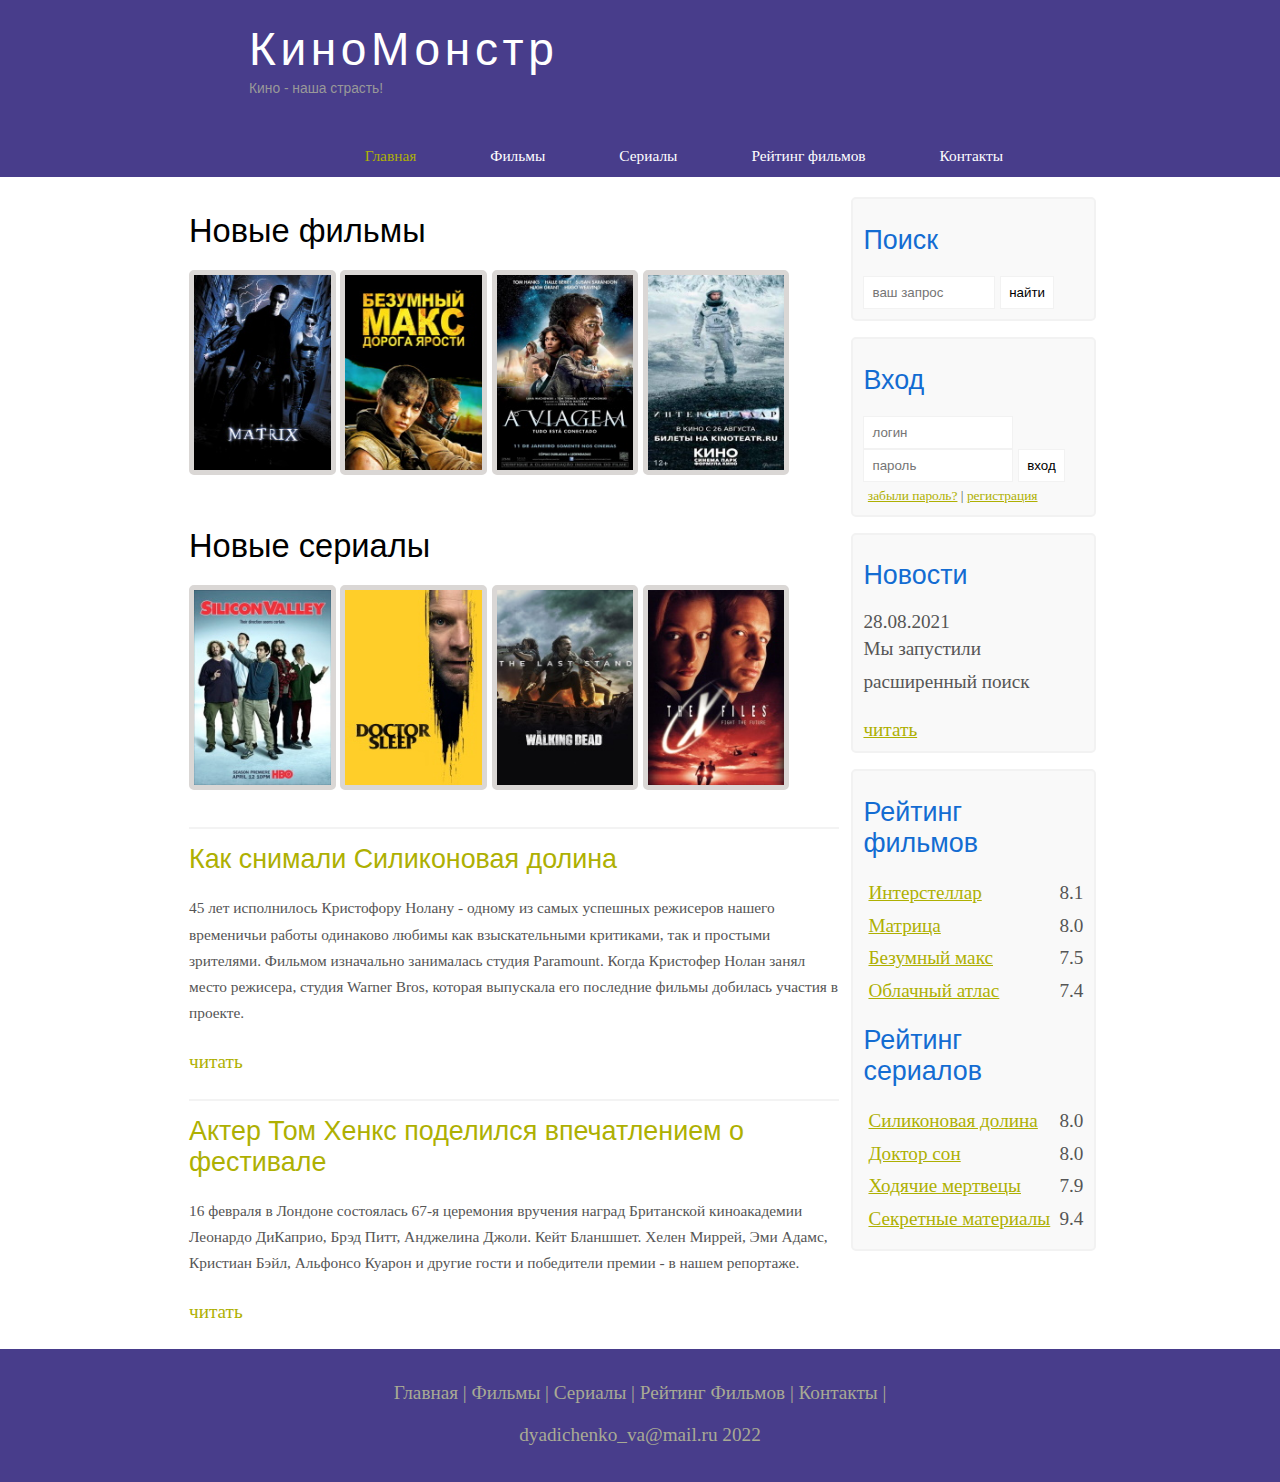
<file: index.html>
<!DOCTYPE html>
<html lang="en">
<head>
	<meta charset="UTF-8">
	<meta name="viewport" content="width=device-width, initial-scale=1.0">
	<title>КиноМонстр</title>
	<meta name="description" content="Киномонстер - это портал о кино">
	<meta name="keywords" content="фильм, фильм онлайн, hd"/>
	<link rel="stylesheet" href="assets/css/style.css">
</head>
<body>

	<div class="main">
		<div class="header">
			<div class="logo">
				<div class="logo_text">
					<h1><a href="index.html">КиноМонстр</a></h1>
					<h2>Кино - наша страсть!</h2>	
				</div>
			</div>
			<div class="menubar">
				<ul class="menu">
					<li class="selected"><a href="index.html">Главная</a></li>
					<li><a href="films.html">Фильмы</a></li>
					<li><a href="serials.html">Сериалы</a></li>
					<li><a href="reting.html">Рейтинг фильмов</a></li>
					<li><a href="kontact.html">Контакты</a></li>
				</ul>
			</div>
		</div>
		<div class="site_content">
				<div class="sidebar_container">
					<div class="sidebar">
						<h2>Поиск</h2>
							<form method="post" action="search.php" id="search_form" >
								<input type="search" name="search_field" placeholder="ваш запрос"/>
								<input type="submit" class="btn" value="найти" />
							</form>
					</div>

					<div class="sidebar">
						<h2>Вход</h2>
							<form method="post" action="#" id="login">
								<input type="text" name="login_field" placeholder="логин" />
								<input type="password" name="password_field" placeholder="пароль" />
								<input type="submit" class="btn" value="вход" />
								<div class="lables_passreg_text">
									<span><a href="#">забыли пароль?</a></span> | <span><a href="#">регистрация</a></span>
								</div>
							</form>
					</div>

					<div class="sidebar">
						<h2>Новости</h2>
							<span>28.08.2021</span>
							<p>Мы запустили расширенный поиск</p>
							<a href="#">читать</a>
					</div>

					<div class="sidebar">
						<h2>Рейтинг фильмов</h2>
						<ul>
							<li><a href="show.html">Интерстеллар</a><span class="rating_sidebar">8.1</span></li>
							<li><a href="matrix.html">Матрица</a><span class="rating_sidebar">8.0</span></li>
							<li><a href="max.html">Безумный макс</a><span class="rating_sidebar">7.5</span></li>
							<li><a href="cloud.html">Облачный атлас</a><span class="rating_sidebar">7.4</span></li>
						</ul>
			            <h2>Рейтинг сериалов</h2>
						<ul>
							<li><a href="cilicon.html">Силиконовая долина</a><span class="rating_sidebar">8.0</span></li>
							<li><a href="slep.html">Доктор сон</a><span class="rating_sidebar">8.0</span></li>
							<li><a href="walking.html">Ходячие мертвецы</a><span class="rating_sidebar">7.9</span></li>
							<li><a href="x-files.html">Секретные материалы</a><span class="rating_sidebar">9.4</span></li>
						</ul>
					</div>

				</div>
				<div class="content">
					<h1>Новые фильмы</h1>
					<div class="films_block">
						<a href="matrix.html"><img src="assets/img/matrix.jpg"></a>
						<a href="max.html"><img src="assets/img/max.jpg"></a>
						<a href="cloud.html"><img src="assets/img/cloud.jpg"></a>
						<a href="show.html"><img src="assets/img/inters.jpg"></a>
					</div>
					<h1>Новые сериалы</h1>
					<div class="films_block">
						<a href="cilicon.html"><img src="assets/img/cilicon.jpg"></a>
						<a href="slep.html"><img src="assets/img/slep.jpg"></a>
						<a href="walking.html"><img src="assets/img/walking.jpg"></a>
						<a href="x-files.html"><img src="assets/img/x-files.jpg"></a>
					</div>

					<div class="posts">
						
						  <hr>
						  <h2><a href="#">Как снимали Силиконовая долина</a></h2>
						  <div class="posts_content">
							
							<p>
							   45 лет исполнилось Кристофору Нолану - одному из самых успешных режисеров нашего временичьи работы одинаково любимы как взыскательными критиками, так и простыми зрителями. Фильмом изначально занималась студия Paramount. Когда Кристофер Нолан занял место режисера, студия Warner Bros, которая выпускала его последние фильмы добилась участия в проекте.
							</p>

						  </div>
						  
						  <p><a href="#">читать</a></p>

						  <hr>
						  <h2><a href="#">Актер Том Хенкс поделился впечатлением о фестивале</a></h2>
						  <div class="posts_content">
							
							<p>
								16 февраля в Лондоне состоялась 67-я церемония вручения наград Британской киноакадемии Леонардо ДиКаприо, Брэд Питт, Анджелина Джоли. Кейт Бланшшет. Хелен Миррей, Эми Адамс, Кристиан Бэйл, Альфонсо Куарон и другие гости и победители премии - в нашем репортаже.
							</p>

						  </div>
						  <p><a href="#">читать</a></p>

					</div>
				</div>
			</div>
		<div class="footer">
			<p>
				<a href="index.html">Главная</a> |
				<a href="films.html">Фильмы</a> |
				<a href="serials.html">Сериалы</a> |
				<a href="reting.html">Рейтинг Фильмов</a> |
				<a href="kontact.html">Контакты</a> |
			</p>
			<p>dyadichenko_va@mail.ru 2022</p>
		</div>
	</div>

	
</body>
</html>
</file>
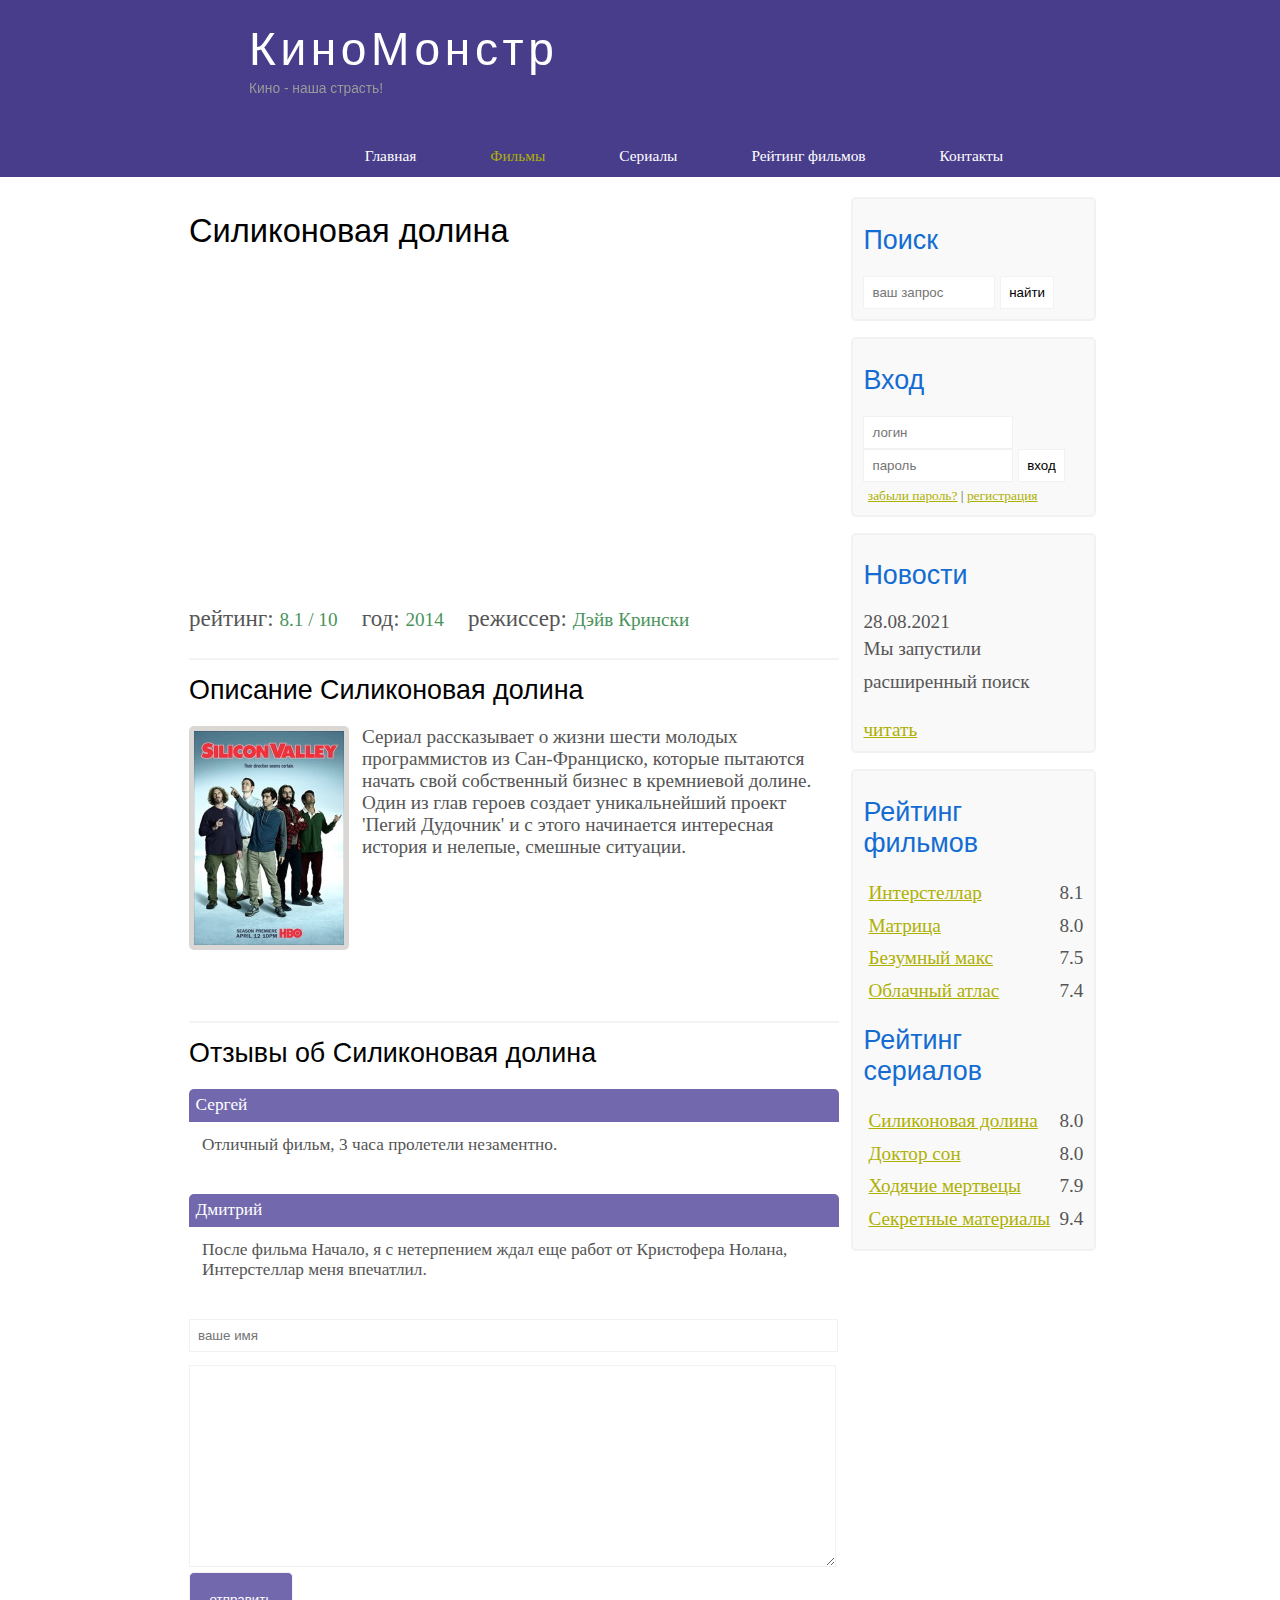
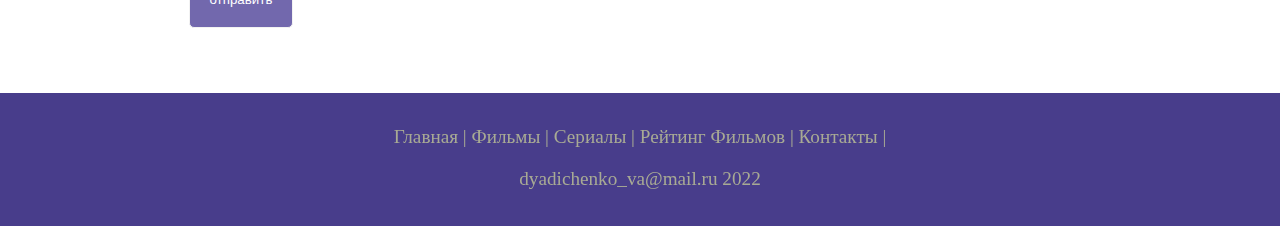
<file: cilicon.html>
<!DOCTYPE html>
<html lang="en">
<head>
	<meta charset="UTF-8">
	<meta name="viewport" content="width=device-width, initial-scale=1.0">
	<title>КиноМонстр</title>
	<meta name="description" content="Киномонстер - это портал о кино">
	<meta name="keywords" content="фильм, фильм онлайн, hd"/>
	<link rel="stylesheet" href="assets/css/style.css">
</head>
<body>

	<div class="main">
		<div class="header">
			<div class="logo">
				<div class="logo_text">
					<h1><a href="index.html">КиноМонстр</a></h1>
					<h2>Кино - наша страсть!</h2>	
				</div>
			</div>
			<div class="menubar">
				<ul class="menu">
					<li><a href="index.html">Главная</a></li>
					<li class="selected"><a href="films.html">Фильмы</a></li>
					<li><a href="serials.html">Сериалы</a></li>
					<li><a href="reting.html">Рейтинг фильмов</a></li>
					<li><a href="kontact.html">Контакты</a></li>
				</ul>
			</div>
		</div>
		<div class="site_content">
				<div class="sidebar_container ">
					<div class="sidebar">
						<h2>Поиск</h2>
							<form method="post" action="#" id="search_form" >
								<input type="search" name="search_field" placeholder="ваш запрос"/>
								<input type="submit" class="btn" value="найти" />
							</form>
					</div>

					<div class="sidebar">
						<h2>Вход</h2>
							<form method="post" action="#" id="login">
								<input type="text" name="login_field" placeholder="логин" />
								<input type="password" name="password_field" placeholder="пароль" />
								<input type="submit" class="btn" value="вход" />
								<div class="lables_passreg_text">
									<span><a href="#">забыли пароль?</a></span> | <span><a href="#">регистрация</a></span>
								</div>
							</form>
					</div>

					<div class="sidebar">
						<h2>Новости</h2>
							<span>28.08.2021</span>
							<p>Мы запустили расширенный поиск</p>
							<a href="#">читать</a>
					</div>

					<div class="sidebar">
						<h2>Рейтинг фильмов</h2>
						<ul>
							<li><a href="show.html">Интерстеллар</a><span class="rating_sidebar">8.1</span></li>
							<li><a href="matrix.html">Матрица</a><span class="rating_sidebar">8.0</span></li>
							<li><a href="max.html">Безумный макс</a><span class="rating_sidebar">7.5</span></li>
							<li><a href="cloud.html">Облачный атлас</a><span class="rating_sidebar">7.4</span></li>
						</ul>
			            <h2>Рейтинг сериалов</h2>
						<ul>
							<li><a href="cilicon.html">Силиконовая долина</a><span class="rating_sidebar">8.0</span></li>
							<li><a href="slep.html">Доктор сон</a><span class="rating_sidebar">8.0</span></li>
							<li><a href="walking.html">Ходячие мертвецы</a><span class="rating_sidebar">7.9</span></li>
							<li><a href="x-files.html">Секретные материалы</a><span class="rating_sidebar">9.4</span></li>
						</ul>
					</div>

				</div>
				<div class="content">
					<h1>Силиконовая долина</h1>
					<iframe width="560" height="317" src="https://www.youtube.com/embed/L9hcL46yUOo" title="YouTube video player" frameborder="0" allow="accelerometer; autoplay; clipboard-write; encrypted-media; gyroscope; picture-in-picture" allowfullscreen></iframe>
					<div class="info_film_page">
						<span class="label">рейтинг: </span><span class="value">8.1 / 10</span>
						<span class="label">год: </span><span class="value">2014</span>
						<span class="label">режиссер: </span><span class="value">Дэйв Крински</span>
					</div>
					    <hr>
					    <h2>Описание Силиконовая долина</h2>
					    <div class="descripion_film">
					    	
					    	<img src="assets/img/cilicon.jpg">					    	
					    	Сериал рассказывает о жизни шести молодых программистов из Сан-Франциско, которые пытаются начать свой собственный бизнес в кремниевой долине. Один из глав героев создает уникальнейший проект 'Пегий Дудочник' и с этого начинается интересная история и нелепые, смешные ситуации.
					    </div>


					    <hr>

					    <h2>Отзывы об Силиконовая долина</h2>

					    <div class="reviews">
					    	   
					    	   <div class="review_name">
					    	   	Сергей
					    	   </div>
					    	   <div class="review_text">
					    	   	Отличный фильм, 3 часа пролетели незаментно.
					    	   </div>
					    </div>

					    <div class="reviews1">
					    	    <div class="review_name">
					    	    	Дмитрий
					    	    </div>
					    	    <div class="review_text">
					    	    	После фильма Начало, я с нетерпением ждал еще работ от Кристофера Нолана, Интерстеллар меня впечатлил.
					    	    </div>
					    </div>
					    <div class="send">
					    	<form method="post" action="#" id="review">
					    		<input type="text" name="review_name" placeholder="ваше имя">
					    		<textarea name="review_text"></textarea>
					    		<input type="submit" value="отправить">
					    	</form> 
					    </div>

					 
				</div>
			</div>
		<div class="footer">
			<p>
				<a href="index.html">Главная</a> |
				<a href="films.html">Фильмы</a> |
				<a href="serials.html">Сериалы</a> |
				<a href="reting.html">Рейтинг Фильмов</a> |
				<a href="kontact.html">Контакты</a> |
			</p>
			<p>dyadichenko_va@mail.ru 2022</p>
		</div>
	</div>

	
</body>
</html>
</file>
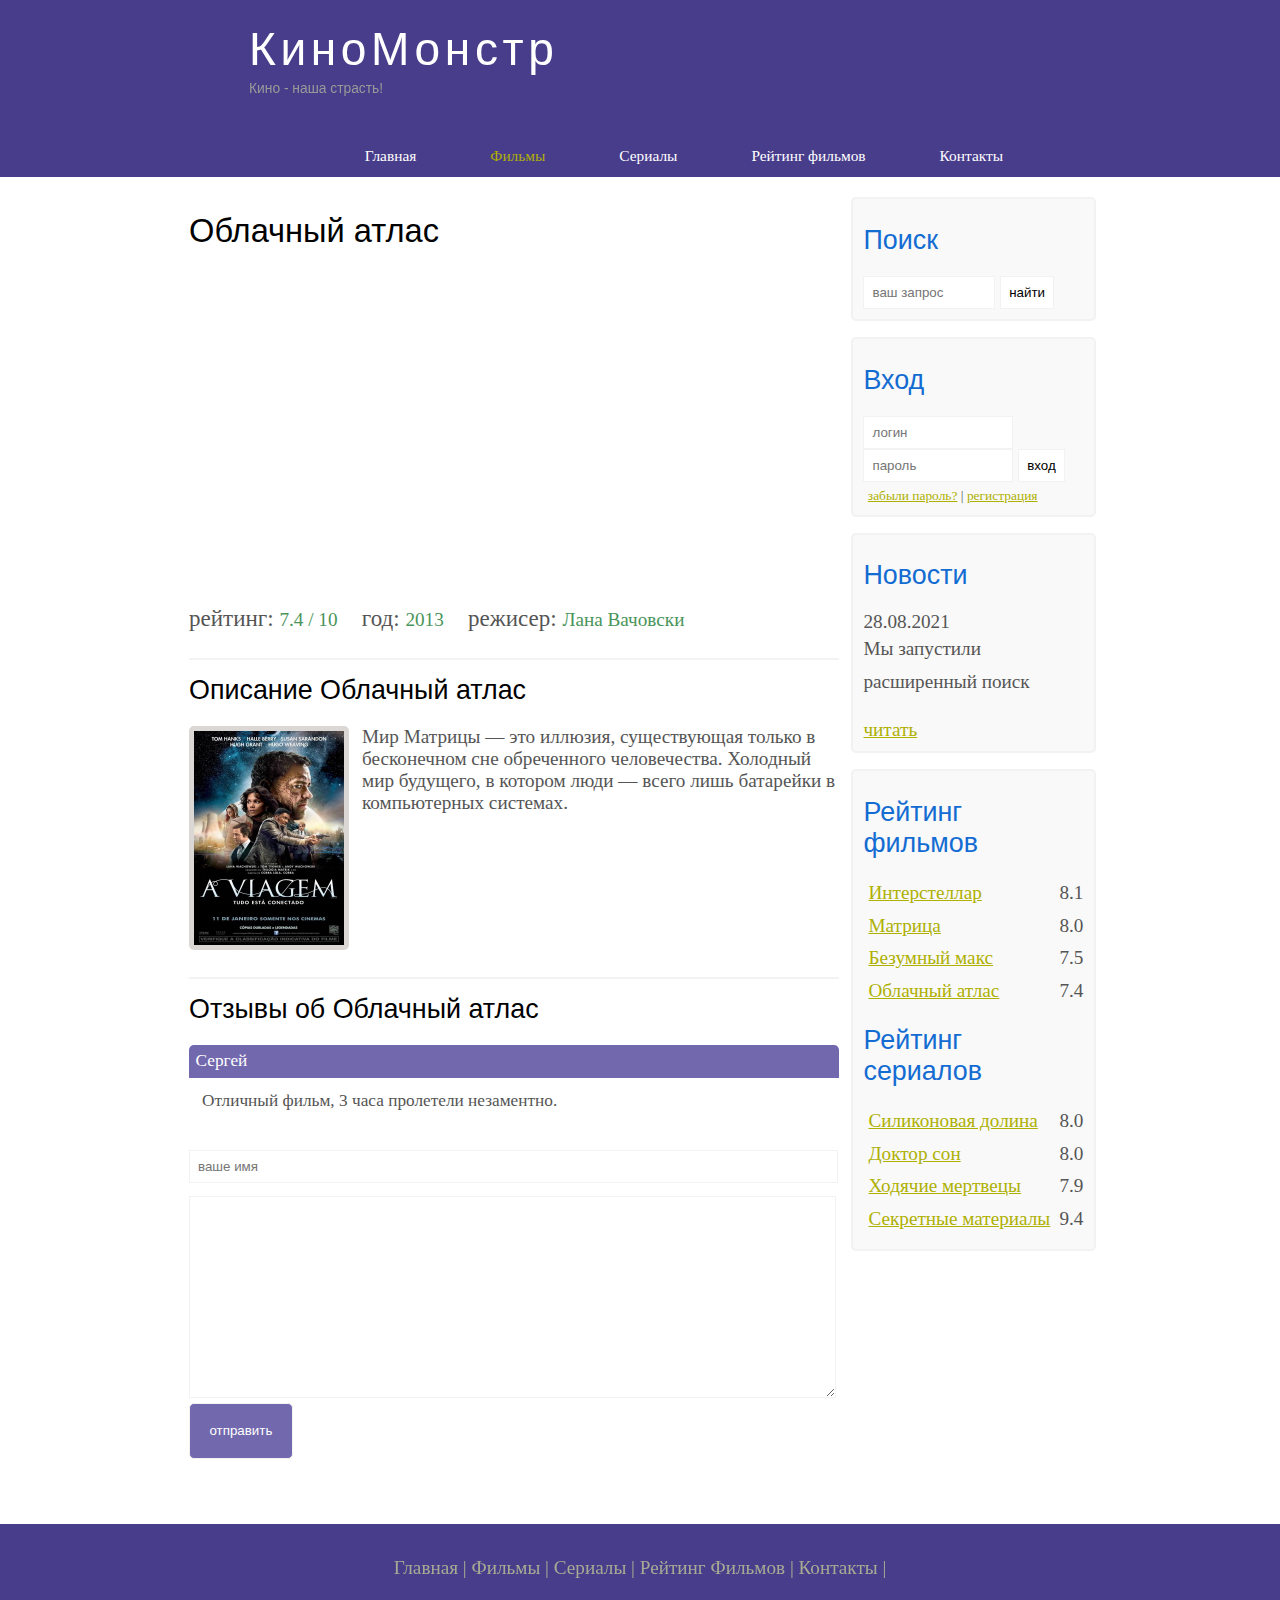
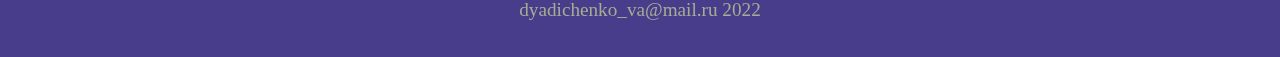
<file: cloud.html>
<!DOCTYPE html>
<html lang="en">
<head>
	<meta charset="UTF-8">
	<meta name="viewport" content="width=device-width, initial-scale=1.0">
	<title>КиноМонстр</title>
	<meta name="description" content="Киномонстер - это портал о кино">
	<meta name="keywords" content="фильм, фильм онлайн, hd"/>
	<link rel="stylesheet" href="assets/css/style.css">
</head>
<body>

	<div class="main">
		<div class="header">
			<div class="logo">
				<div class="logo_text">
					<h1><a href="index.html">КиноМонстр</a></h1>
					<h2>Кино - наша страсть!</h2>	
				</div>
			</div>
			<div class="menubar">
				<ul class="menu">
					<li><a href="index.html">Главная</a></li>
					<li class="selected"><a href="films.html">Фильмы</a></li>
					<li><a href="serials.html">Сериалы</a></li>
					<li><a href="reting.html">Рейтинг фильмов</a></li>
					<li><a href="kontact.html">Контакты</a></li>
				</ul>
			</div>
		</div>
		<div class="site_content">
				<div class="sidebar_container ">
					<div class="sidebar">
						<h2>Поиск</h2>
							<form method="post" action="#" id="search_form" >
								<input type="search" name="search_field" placeholder="ваш запрос"/>
								<input type="submit" class="btn" value="найти" />
							</form>
					</div>

					<div class="sidebar">
						<h2>Вход</h2>
							<form method="post" action="#" id="login">
								<input type="text" name="login_field" placeholder="логин" />
								<input type="password" name="password_field" placeholder="пароль" />
								<input type="submit" class="btn" value="вход" />
								<div class="lables_passreg_text">
									<span><a href="#">забыли пароль?</a></span> | <span><a href="#">регистрация</a></span>
								</div>
							</form>
					</div>

					<div class="sidebar">
						<h2>Новости</h2>
							<span>28.08.2021</span>
							<p>Мы запустили расширенный поиск</p>
							<a href="#">читать</a>
					</div>

					<div class="sidebar">
						<h2>Рейтинг фильмов</h2>
						<ul>
							<li><a href="show.html">Интерстеллар</a><span class="rating_sidebar">8.1</span></li>
							<li><a href="matrix.html">Матрица</a><span class="rating_sidebar">8.0</span></li>
							<li><a href="max.html">Безумный макс</a><span class="rating_sidebar">7.5</span></li>
							<li><a href="cloud.html">Облачный атлас</a><span class="rating_sidebar">7.4</span></li>
						</ul>
			            <h2>Рейтинг сериалов</h2>
						<ul>
							<li><a href="#">Силиконовая долина</a><span class="rating_sidebar">8.0</span></li>
							<li><a href="#">Доктор сон</a><span class="rating_sidebar">8.0</span></li>
							<li><a href="#">Ходячие мертвецы</a><span class="rating_sidebar">7.9</span></li>
							<li><a href="#">Секретные материалы</a><span class="rating_sidebar">9.4</span></li>
						</ul>
					</div>

				</div>
				<div class="content">
					<h1>Облачный атлас</h1>
					<iframe width="560" height="317" src="https://www.youtube.com/embed/_rZou_PqFoo" title="YouTube video player" frameborder="0" allow="accelerometer; autoplay; clipboard-write; encrypted-media; gyroscope; picture-in-picture" allowfullscreen></iframe>
					<div class="info_film_page">
						<span class="label">рейтинг: </span><span class="value">7.4 / 10</span>
						<span class="label">год: </span><span class="value">2013</span>
						<span class="label">режисер: </span><span class="value">Лана Вачовски</span>
					</div>
					    <hr>
					    <h2>Описание Облачный атлас</h2>
					    <div class="descripion_film">
					    	
					    	<img src="assets/img/cloud.jpg">					    	
					    	Мир Матрицы — это иллюзия, существующая только в бесконечном сне обреченного человечества. Холодный мир будущего, в котором люди — всего лишь батарейки в компьютерных системах.
					    </div>


					    <hr>

					    <h2>Отзывы об Облачный атлас</h2>

					    <div class="reviews">
					    	   
					    	   <div class="review_name">
					    	   	Сергей
					    	   </div>
					    	   <div class="review_text">
					    	   	Отличный фильм, 3 часа пролетели незаментно.
					    	   </div>
					    </div>

					    <div class="send">
					    	<form method="post" action="#" id="review">
					    		<input type="text" name="review_name" placeholder="ваше имя">
					    		<textarea name="review_text"></textarea>
					    		<input type="submit" value="отправить">
					    	</form> 
					    </div>

					 
				</div>
			</div>
		<div class="footer">
			<p>
				<a href="index.html">Главная</a> |
				<a href="films.html">Фильмы</a> |
				<a href="serials.html">Сериалы</a> |
				<a href="reting.html">Рейтинг Фильмов</a> |
				<a href="kontact.html">Контакты</a> |
			</p>
			<p>dyadichenko_va@mail.ru 2022</p>
		</div>
	</div>

	
</body>
</html>
</file>
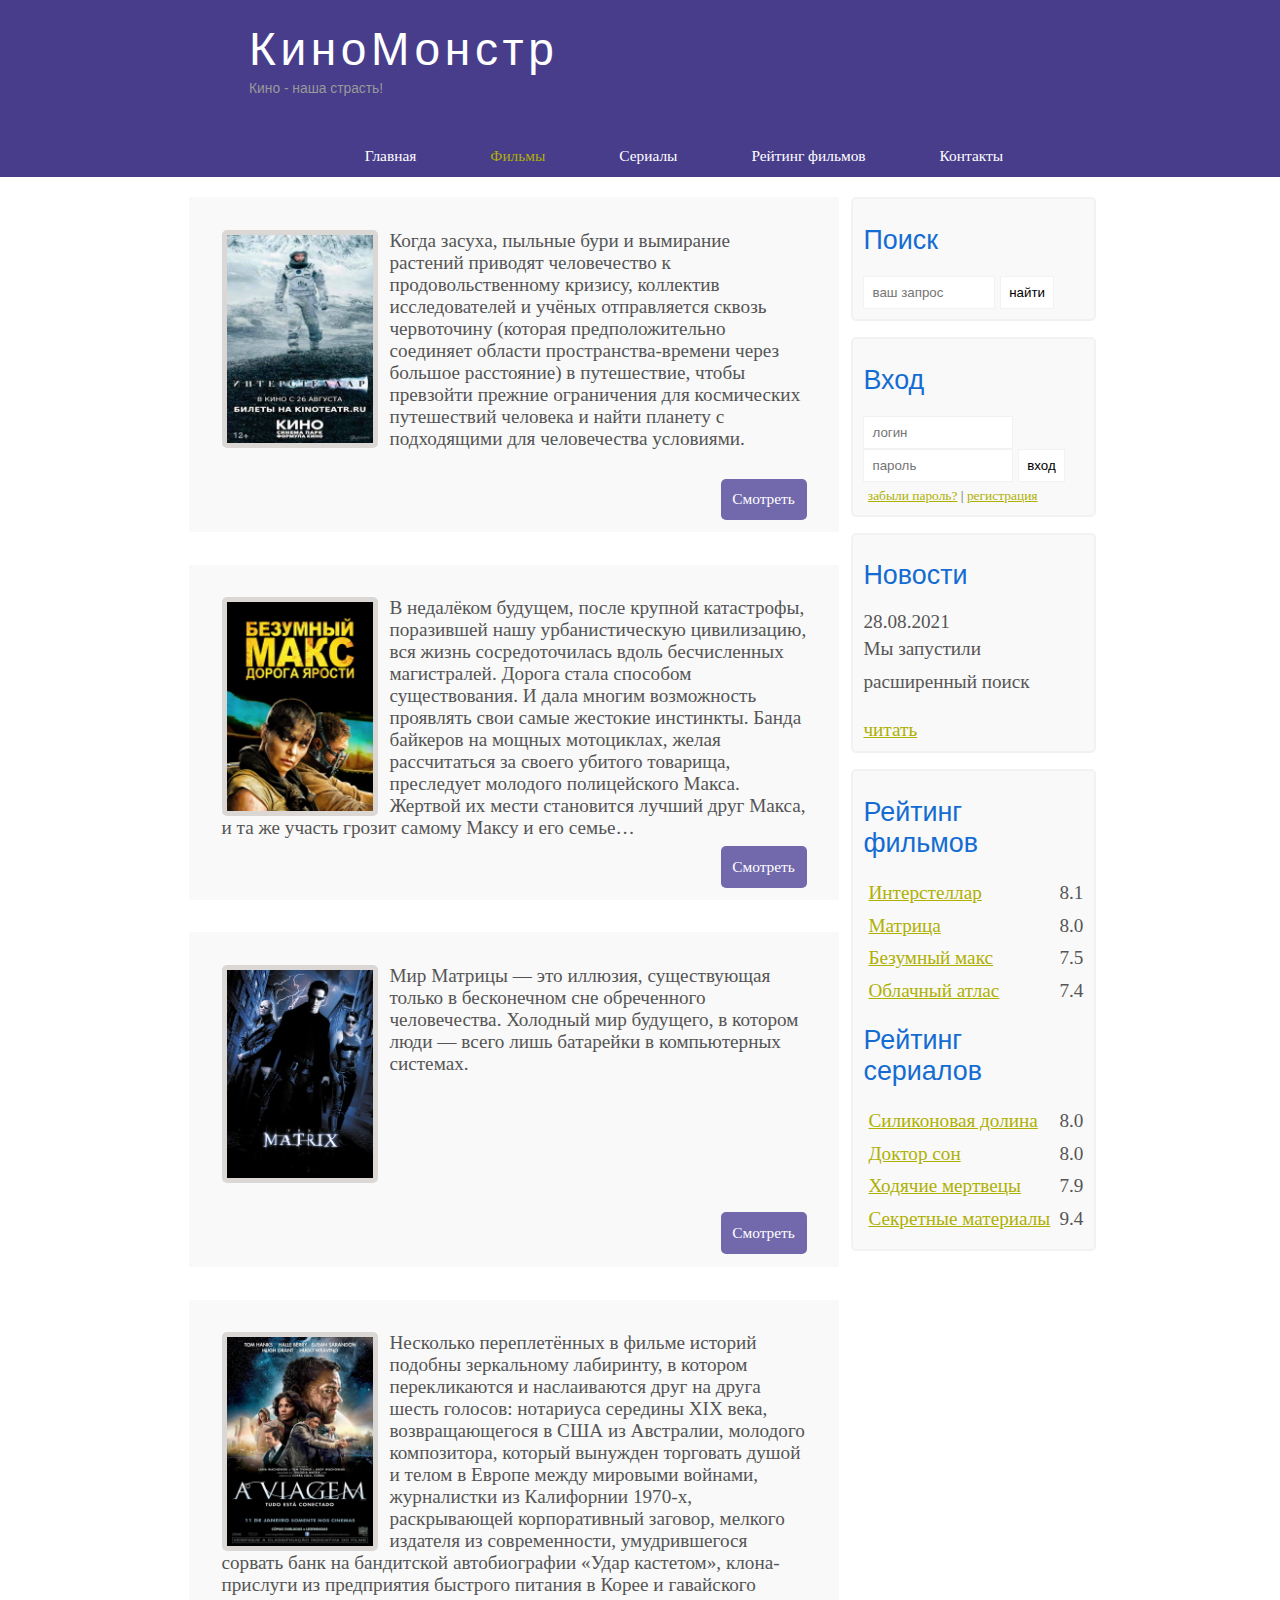
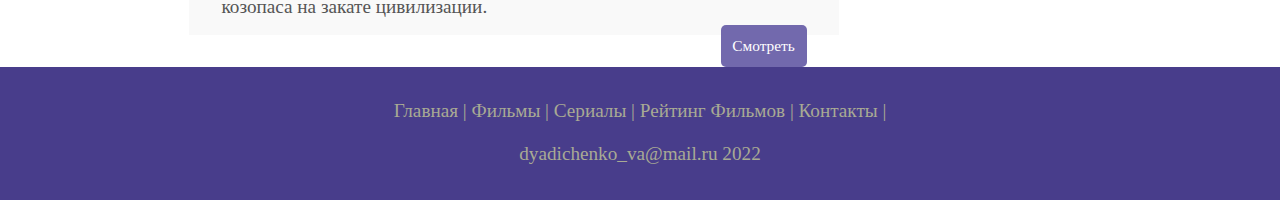
<file: films.html>
<!DOCTYPE html>
<html lang="en">
<head>
	<meta charset="UTF-8">
	<meta name="viewport" content="width=device-width, initial-scale=1.0">
	<title>КиноМонстр</title>
	<meta name="description" content="Киномонстер - это портал о кино">
	<meta name="keywords" content="фильм, фильм онлайн, hd"/>
	<link rel="stylesheet" href="assets/css/style.css">
</head>
<body>

	<div class="main">
		<div class="header">
			<div class="logo">
				<div class="logo_text">
					<h1><a href="index.html">КиноМонстр</a></h1>
					<h2>Кино - наша страсть!</h2>	
				</div>
			</div>
			<div class="menubar">
				<ul class="menu">
					<li><a href="index.html">Главная</a></li>
					<li class="selected"><a href="films.html">Фильмы</a></li>
					<li><a href="serials.html">Сериалы</a></li>
					<li><a href="reting.html">Рейтинг фильмов</a></li>
					<li><a href="kontact.html">Контакты</a></li>
				</ul>
			</div>
		</div>
		<div class="site_content">
				<div class="sidebar_container ">
					<div class="sidebar">
						<h2>Поиск</h2>
							<form method="post" action="#" id="search_form" >
								<input type="search" name="search_field" placeholder="ваш запрос"/>
								<input type="submit" class="btn" value="найти" />
							</form>
					</div>

					<div class="sidebar">
						<h2>Вход</h2>
							<form method="post" action="#" id="login">
								<input type="text" name="login_field" placeholder="логин" />
								<input type="password" name="password_field" placeholder="пароль" />
								<input type="submit" class="btn" value="вход" />
								<div class="lables_passreg_text">
									<span><a href="#">забыли пароль?</a></span> | <span><a href="#">регистрация</a></span>
								</div>
							</form>
					</div>

					<div class="sidebar">
						<h2>Новости</h2>
							<span>28.08.2021</span>
							<p>Мы запустили расширенный поиск</p>
							<a href="#">читать</a>
					</div>

					<div class="sidebar">
						<h2>Рейтинг фильмов</h2>
						<ul>
							<li><a href="show.html">Интерстеллар</a><span class="rating_sidebar">8.1</span></li>
							<li><a href="matrix.html">Матрица</a><span class="rating_sidebar">8.0</span></li>
							<li><a href="max.html">Безумный макс</a><span class="rating_sidebar">7.5</span></li>
							<li><a href="cloud.html">Облачный атлас</a><span class="rating_sidebar">7.4</span></li>
						</ul>
			            <h2>Рейтинг сериалов</h2>
						<ul>
							<li><a href="#">Силиконовая долина</a><span class="rating_sidebar">8.0</span></li>
							<li><a href="#">Доктор сон</a><span class="rating_sidebar">8.0</span></li>
							<li><a href="#">Ходячие мертвецы</a><span class="rating_sidebar">7.9</span></li>
							<li><a href="#">Секретные материалы</a><span class="rating_sidebar">9.4</span></li>
						</ul>
					</div>

				</div>

				<div class="content">
					<div class="info_film">
						<img src="assets/img/inters.jpg">
						Когда засуха, пыльные бури и вымирание растений приводят человечество к продовольственному кризису, коллектив исследователей и учёных отправляется сквозь червоточину (которая предположительно соединяет области пространства-времени через большое расстояние) в путешествие, чтобы превзойти прежние ограничения для космических путешествий человека и найти планету с подходящими для человечества условиями.
						<div class="button"><a href="show.html">Смотреть</a></div>
					</div>
						<div class="info_film">
						<img src="assets/img/max.jpg">
						В недалёком будущем, после крупной катастрофы, поразившей нашу урбанистическую цивилизацию, вся жизнь сосредоточилась вдоль бесчисленных магистралей. Дорога стала способом существования. И дала многим возможность проявлять свои самые жестокие инстинкты. Банда байкеров на мощных мотоциклах, желая рассчитаться за своего убитого товарища, преследует молодого полицейского Макса. Жертвой их мести становится лучший друг Макса, и та же участь грозит самому Максу и его семье…
						<div class="button"><a href="max.html">Смотреть</a></div>
					</div>
						<div class="info_film">
						<img src="assets/img/matrix.jpg">
						Мир Матрицы — это иллюзия, существующая только в бесконечном сне обреченного человечества. Холодный мир будущего, в котором люди — всего лишь батарейки в компьютерных системах.
						<div class="button"><a href="matrix.html">Смотреть</a></div>
					</div>
						<div class="info_film">
						<img src="assets/img/cloud.jpg">
						Несколько переплетённых в фильме историй подобны зеркальному лабиринту, в котором перекликаются и наслаиваются друг на друга шесть голосов: нотариуса середины ХIХ века, возвращающегося в США из Австралии, молодого композитора, который вынужден торговать душой и телом в Европе между мировыми войнами, журналистки из Калифорнии 1970-х, раскрывающей корпоративный заговор, мелкого издателя из современности, умудрившегося сорвать банк на бандитской автобиографии «Удар кастетом», клона-прислуги из предприятия быстрого питания в Корее и гавайского козопаса на закате цивилизации.
						<div class="button"><a href="cloud.html">Смотреть</a></div>
					</div>

					 
				</div>
									 
				</div>
			</div>
		<div class="footer">
			<p>
				<a href="index.html">Главная</a> |
				<a href="films.html">Фильмы</a> |
				<a href="serials.html">Сериалы</a> |
				<a href="reting.html">Рейтинг Фильмов</a> |
				<a href="kontact.html">Контакты</a> |
			</p>
			<p>dyadichenko_va@mail.ru 2022</p>
		</div>
	</div>

	
</body>
</html>
</file>
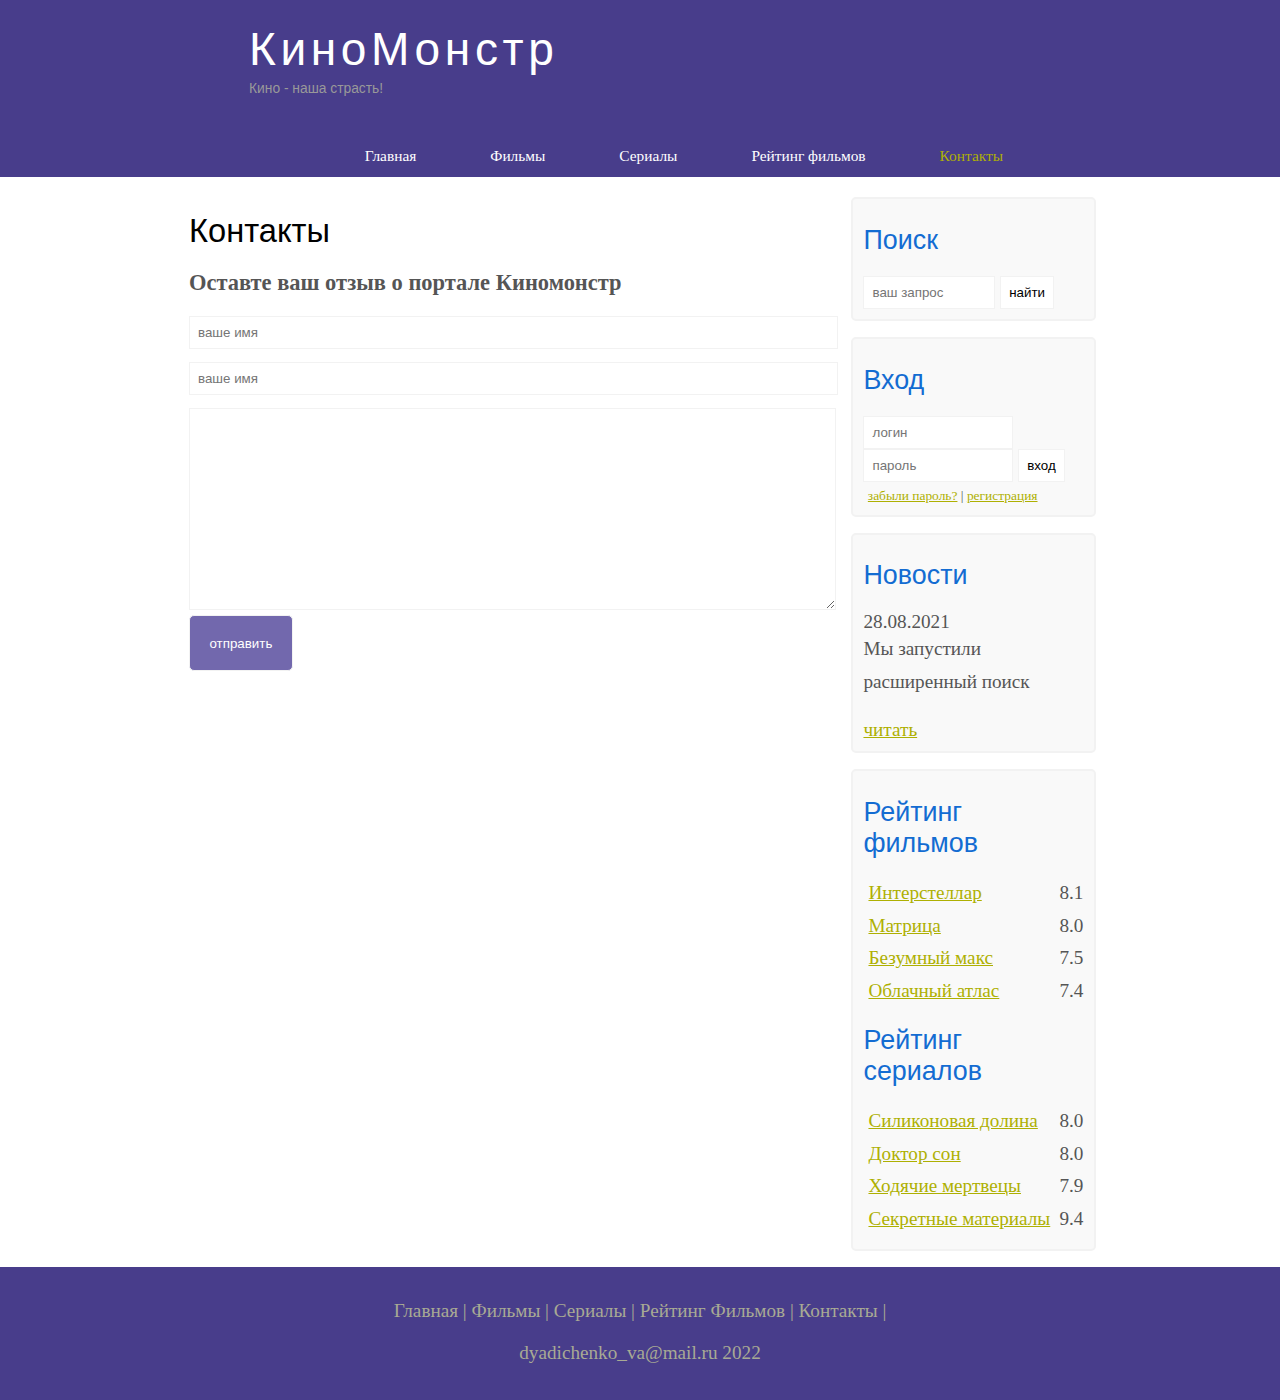
<file: kontact.html>
<!DOCTYPE html>
<html lang="en">
<head>
	<meta charset="UTF-8">
	<meta name="viewport" content="width=device-width, initial-scale=1.0">
	<title>КиноМонстр</title>
	<meta name="description" content="Киномонстер - это портал о кино">
	<meta name="keywords" content="фильм, фильм онлайн, hd"/>
	<link rel="stylesheet" href="assets/css/style.css">
</head>
<body>

	<div class="main">
		<div class="header">
			<div class="logo">
				<div class="logo_text">
					<h1><a href="index.html">КиноМонстр</a></h1>
					<h2>Кино - наша страсть!</h2>	
				</div>
			</div>
			<div class="menubar">
				<ul class="menu">
					<li><a href="index.html">Главная</a></li>
					<li><a href="films.html">Фильмы</a></li>
					<li><a href="serials.html">Сериалы</a></li>
					<li><a href="reting.html">Рейтинг фильмов</a></li>
					<li class="selected"><a href="kontact.html">Контакты</a></li>
				</ul>
			</div>
		</div>
		<div class="site_content">
				<div class="sidebar_container ">
					<div class="sidebar">
						<h2>Поиск</h2>
							<form method="post" action="#" id="search_form" >
								<input type="search" name="search_field" placeholder="ваш запрос"/>
								<input type="submit" class="btn" value="найти" />
							</form>
					</div>

					<div class="sidebar">
						<h2>Вход</h2>
							<form method="post" action="#" id="login">
								<input type="text" name="login_field" placeholder="логин" />
								<input type="password" name="password_field" placeholder="пароль" />
								<input type="submit" class="btn" value="вход" />
								<div class="lables_passreg_text">
									<span><a href="#">забыли пароль?</a></span> | <span><a href="#">регистрация</a></span>
								</div>
							</form>
					</div>

					<div class="sidebar">
						<h2>Новости</h2>
							<span>28.08.2021</span>
							<p>Мы запустили расширенный поиск</p>
							<a href="#">читать</a>
					</div>

					<div class="sidebar">
						<h2>Рейтинг фильмов</h2>
						<ul>
							<li><a href="show.html">Интерстеллар</a><span class="rating_sidebar">8.1</span></li>
							<li><a href="matrix.html">Матрица</a><span class="rating_sidebar">8.0</span></li>
							<li><a href="max.html">Безумный макс</a><span class="rating_sidebar">7.5</span></li>
							<li><a href="cloud.html">Облачный атлас</a><span class="rating_sidebar">7.4</span></li>
						</ul>
			            <h2>Рейтинг сериалов</h2>
						<ul>
							<li><a href="#">Силиконовая долина</a><span class="rating_sidebar">8.0</span></li>
							<li><a href="#">Доктор сон</a><span class="rating_sidebar">8.0</span></li>
							<li><a href="#">Ходячие мертвецы</a><span class="rating_sidebar">7.9</span></li>
							<li><a href="#">Секретные материалы</a><span class="rating_sidebar">9.4</span></li>
						</ul>
					</div>

				</div>

					<div class="content">
						<h1>Контакты</h1>
											
					    
					    <h3>Оставте ваш отзыв о портале Киномонстр</h3>
					   
					    <p>

										    
					    <div class="send">
					    	<form method="post" action="#" id="review">
					    		<input type="text" name="review_name" placeholder="ваше имя">
					    		<input type="text" name="review_name" placeholder="ваше имя">
					    		<textarea name="review_text"></textarea>
					    		<input type="submit" value="отправить">
					    	</form> 
					    </div>

					 
				</div>
									 
				</div>
			</div>
		<div class="footer">
			<p>
				<a href="index.html">Главная</a> |
				<a href="films.html">Фильмы</a> |
				<a href="serials.html">Сериалы</a> |
				<a href="reting.html">Рейтинг Фильмов</a> |
				<a href="kontact.html">Контакты</a> |
			</p>
			<p>dyadichenko_va@mail.ru 2022</p>
		</div>
	</div>

	
</body>
</html>
</file>
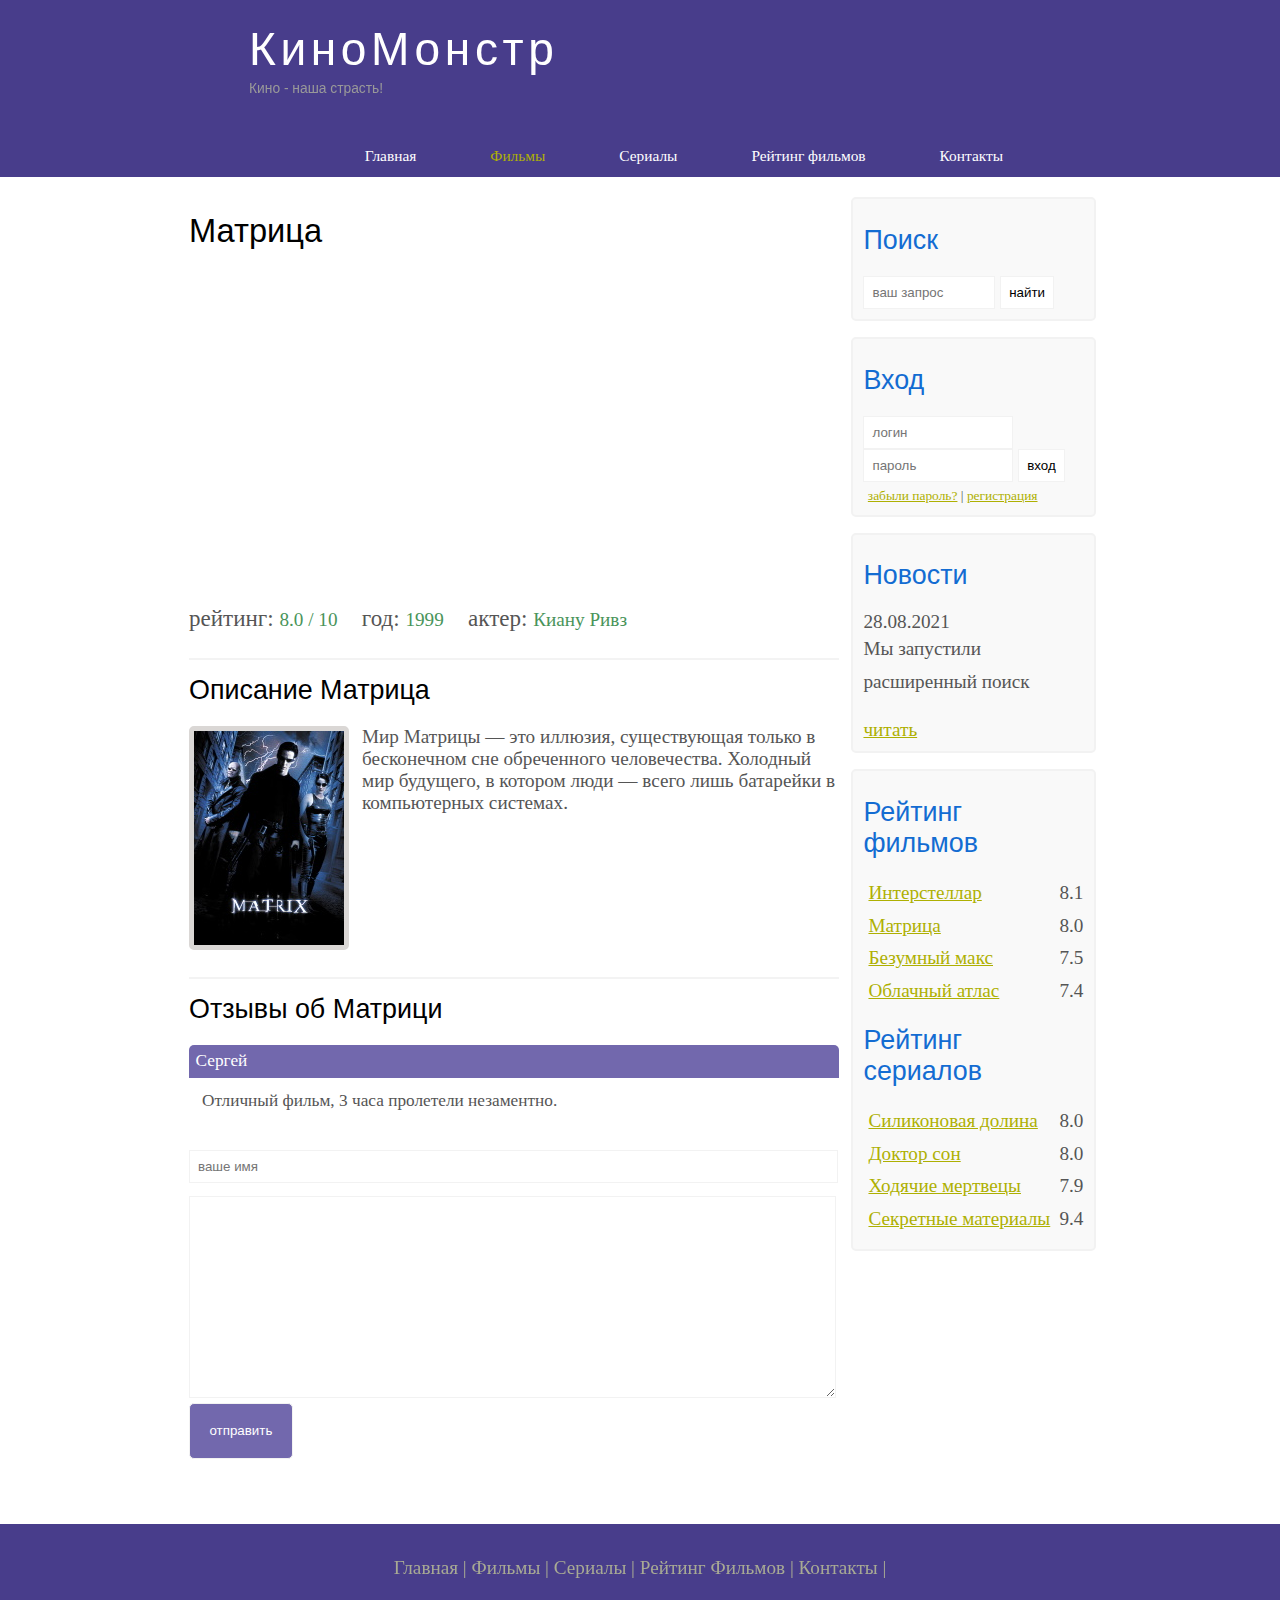
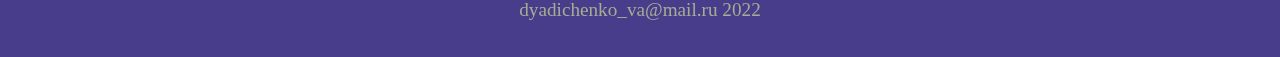
<file: matrix.html>
<!DOCTYPE html>
<html lang="en">
<head>
	<meta charset="UTF-8">
	<meta name="viewport" content="width=device-width, initial-scale=1.0">
	<title>КиноМонстр</title>
	<meta name="description" content="Киномонстер - это портал о кино">
	<meta name="keywords" content="фильм, фильм онлайн, hd"/>
	<link rel="stylesheet" href="assets/css/style.css">
</head>
<body>

	<div class="main">
		<div class="header">
			<div class="logo">
				<div class="logo_text">
					<h1><a href="index.html">КиноМонстр</a></h1>
					<h2>Кино - наша страсть!</h2>	
				</div>
			</div>
			<div class="menubar">
				<ul class="menu">
					<li><a href="index.html">Главная</a></li>
					<li class="selected"><a href="films.html">Фильмы</a></li>
					<li><a href="serials.html">Сериалы</a></li>
					<li><a href="reting.html">Рейтинг фильмов</a></li>
					<li><a href="kontact.html">Контакты</a></li>
				</ul>
			</div>
		</div>
		<div class="site_content">
				<div class="sidebar_container ">
					<div class="sidebar">
						<h2>Поиск</h2>
							<form method="post" action="#" id="search_form" >
								<input type="search" name="search_field" placeholder="ваш запрос"/>
								<input type="submit" class="btn" value="найти" />
							</form>
					</div>

					<div class="sidebar">
						<h2>Вход</h2>
							<form method="post" action="#" id="login">
								<input type="text" name="login_field" placeholder="логин" />
								<input type="password" name="password_field" placeholder="пароль" />
								<input type="submit" class="btn" value="вход" />
								<div class="lables_passreg_text">
									<span><a href="#">забыли пароль?</a></span> | <span><a href="#">регистрация</a></span>
								</div>
							</form>
					</div>

					<div class="sidebar">
						<h2>Новости</h2>
							<span>28.08.2021</span>
							<p>Мы запустили расширенный поиск</p>
							<a href="#">читать</a>
					</div>

					<div class="sidebar">
						<h2>Рейтинг фильмов</h2>
						<ul>
							<li><a href="show.html">Интерстеллар</a><span class="rating_sidebar">8.1</span></li>
							<li><a href="matrix.html">Матрица</a><span class="rating_sidebar">8.0</span></li>
							<li><a href="max.html">Безумный макс</a><span class="rating_sidebar">7.5</span></li>
							<li><a href="cloud.html">Облачный атлас</a><span class="rating_sidebar">7.4</span></li>
						</ul>
			            <h2>Рейтинг сериалов</h2>
						<ul>
							<li><a href="#">Силиконовая долина</a><span class="rating_sidebar">8.0</span></li>
							<li><a href="#">Доктор сон</a><span class="rating_sidebar">8.0</span></li>
							<li><a href="#">Ходячие мертвецы</a><span class="rating_sidebar">7.9</span></li>
							<li><a href="#">Секретные материалы</a><span class="rating_sidebar">9.4</span></li>
						</ul>
					</div>

				</div>
				<div class="content">
					<h1>Матрица</h1>
					<iframe width="560" height="317" src="https://www.youtube.com/embed/YihPA42fdQ8" title="YouTube video player" frameborder="0" allow="accelerometer; autoplay; clipboard-write; encrypted-media; gyroscope; picture-in-picture" allowfullscreen></iframe>
					<div class="info_film_page">
						<span class="label">рейтинг: </span><span class="value">8.0 / 10</span>
						<span class="label">год: </span><span class="value">1999</span>
						<span class="label">актер: </span><span class="value">Киану Ривз</span>
					</div>
					    <hr>
					    <h2>Описание Матрица</h2>
					    <div class="descripion_film">
					    	
					    	<img src="assets/img/matrix.jpg">					    	
					    	Мир Матрицы — это иллюзия, существующая только в бесконечном сне обреченного человечества. Холодный мир будущего, в котором люди — всего лишь батарейки в компьютерных системах.
					    </div>


					    <hr>

					    <h2>Отзывы об Матрици</h2>

					    <div class="reviews">
					    	   
					    	   <div class="review_name">
					    	   	Сергей
					    	   </div>
					    	   <div class="review_text">
					    	   	Отличный фильм, 3 часа пролетели незаментно.
					    	   </div>
					    </div>

					    <div class="send">
					    	<form method="post" action="#" id="review">
					    		<input type="text" name="review_name" placeholder="ваше имя">
					    		<textarea name="review_text"></textarea>
					    		<input type="submit" value="отправить">
					    	</form> 
					    </div>

					 
				</div>
			</div>
		<div class="footer">
			<p>
				<a href="index.html">Главная</a> |
				<a href="films.html">Фильмы</a> |
				<a href="serials.html">Сериалы</a> |
				<a href="reting.html">Рейтинг Фильмов</a> |
				<a href="kontact.html">Контакты</a> |
			</p>
			<p>dyadichenko_va@mail.ru 2022</p>
		</div>
	</div>

	
</body>
</html>
</file>
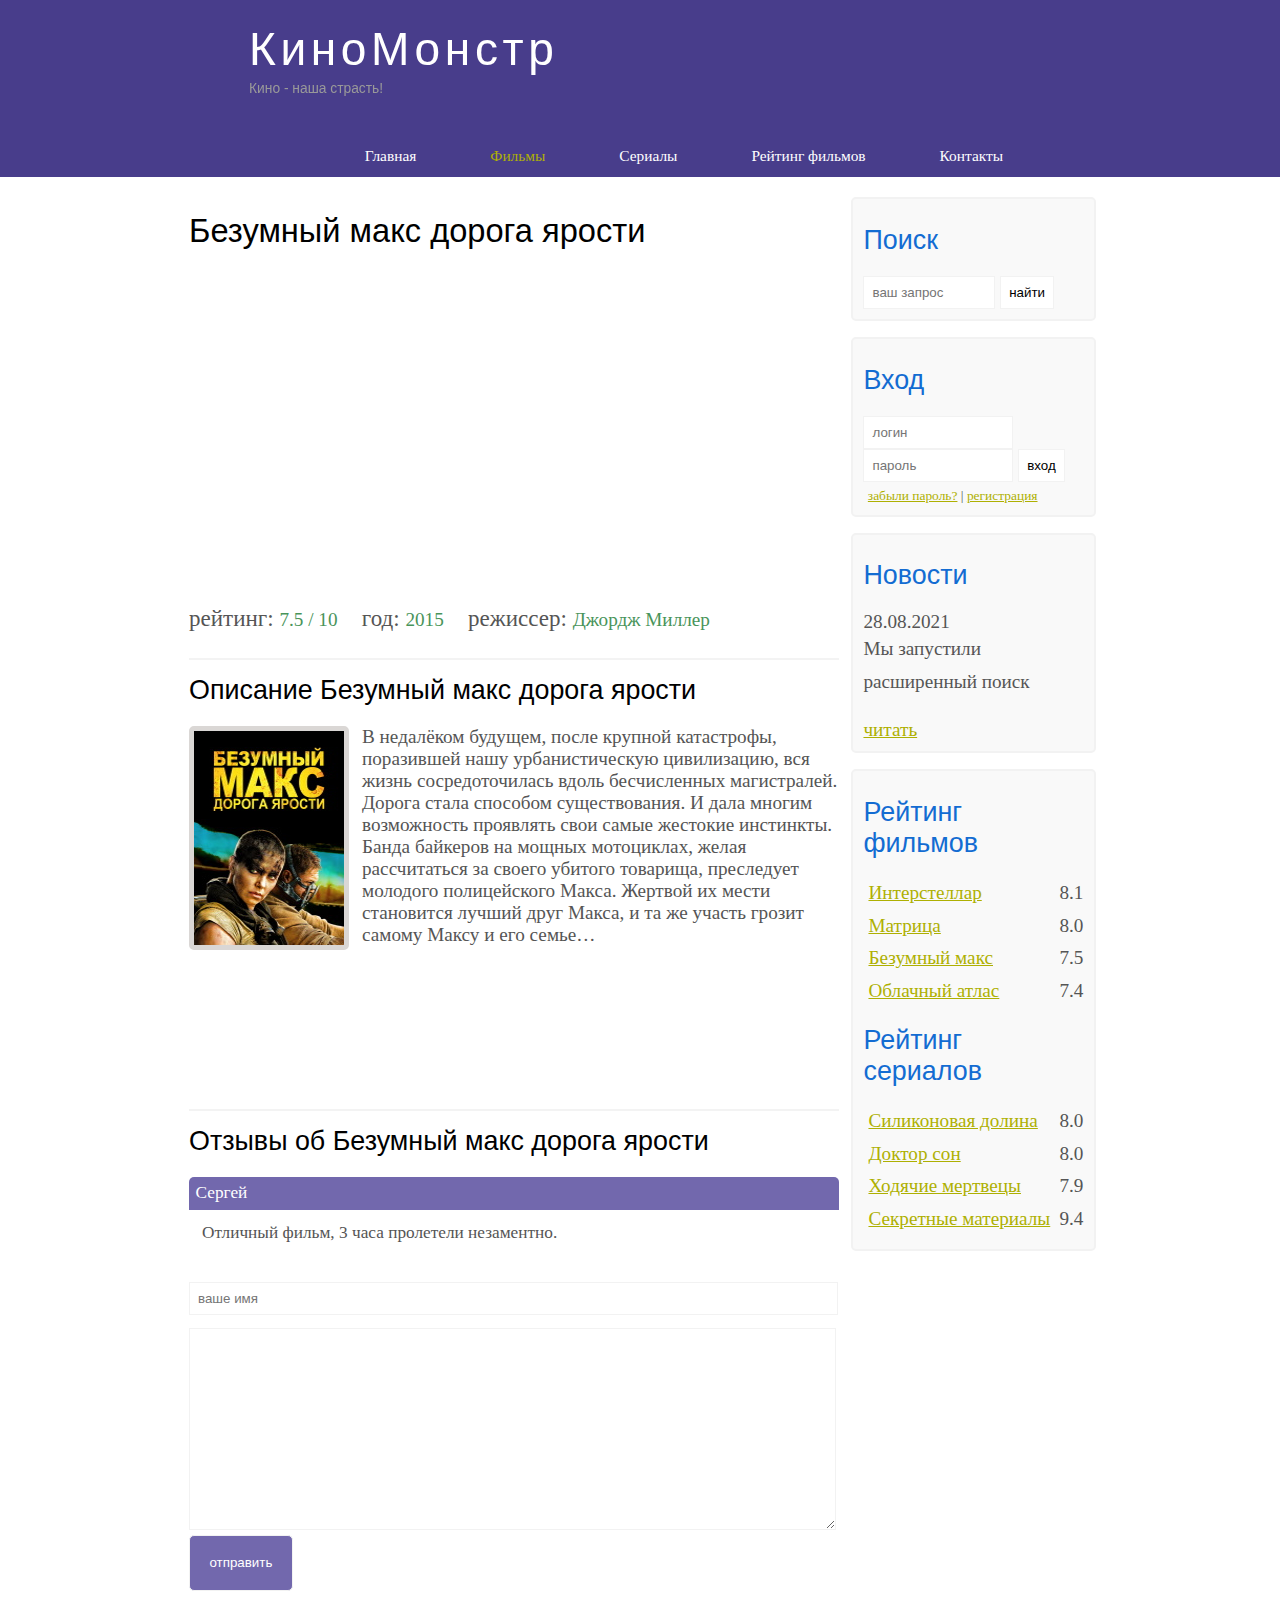
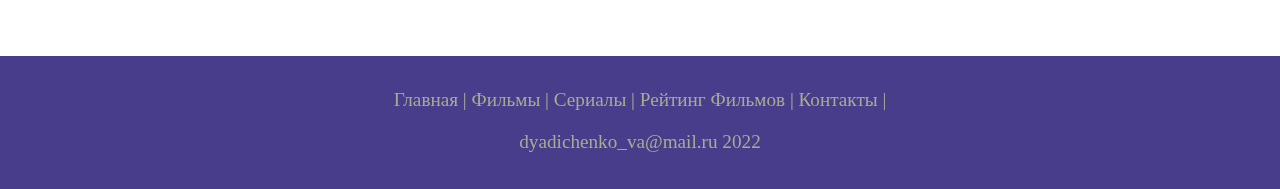
<file: max.html>
<!DOCTYPE html>
<html lang="en">
<head>
	<meta charset="UTF-8">
	<meta name="viewport" content="width=device-width, initial-scale=1.0">
	<title>КиноМонстр</title>
	<meta name="description" content="Киномонстер - это портал о кино">
	<meta name="keywords" content="фильм, фильм онлайн, hd"/>
	<link rel="stylesheet" href="assets/css/style.css">
</head>
<body>

	<div class="main">
		<div class="header">
			<div class="logo">
				<div class="logo_text">
					<h1><a href="index.html">КиноМонстр</a></h1>
					<h2>Кино - наша страсть!</h2>	
				</div>
			</div>
			<div class="menubar">
				<ul class="menu">
					<li><a href="index.html">Главная</a></li>
					<li class="selected"><a href="films.html">Фильмы</a></li>
					<li><a href="serials.html">Сериалы</a></li>
					<li><a href="reting.html">Рейтинг фильмов</a></li>
					<li><a href="kontact.html">Контакты</a></li>
				</ul>
			</div>
		</div>
		<div class="site_content">
				<div class="sidebar_container ">
					<div class="sidebar">
						<h2>Поиск</h2>
							<form method="post" action="#" id="search_form" >
								<input type="search" name="search_field" placeholder="ваш запрос"/>
								<input type="submit" class="btn" value="найти" />
							</form>
					</div>

					<div class="sidebar">
						<h2>Вход</h2>
							<form method="post" action="#" id="login">
								<input type="text" name="login_field" placeholder="логин" />
								<input type="password" name="password_field" placeholder="пароль" />
								<input type="submit" class="btn" value="вход" />
								<div class="lables_passreg_text">
									<span><a href="#">забыли пароль?</a></span> | <span><a href="#">регистрация</a></span>
								</div>
							</form>
					</div>

					<div class="sidebar">
						<h2>Новости</h2>
							<span>28.08.2021</span>
							<p>Мы запустили расширенный поиск</p>
							<a href="#">читать</a>
					</div>

					<div class="sidebar">
						<h2>Рейтинг фильмов</h2>
						<ul>
							<li><a href="show.html">Интерстеллар</a><span class="rating_sidebar">8.1</span></li>
							<li><a href="matrix.html">Матрица</a><span class="rating_sidebar">8.0</span></li>
							<li><a href="max.html">Безумный макс</a><span class="rating_sidebar">7.5</span></li>
							<li><a href="cloud.html">Облачный атлас</a><span class="rating_sidebar">7.4</span></li>
						</ul>
			            <h2>Рейтинг сериалов</h2>
						<ul>
							<li><a href="#">Силиконовая долина</a><span class="rating_sidebar">8.0</span></li>
							<li><a href="#">Доктор сон</a><span class="rating_sidebar">8.0</span></li>
							<li><a href="#">Ходячие мертвецы</a><span class="rating_sidebar">7.9</span></li>
							<li><a href="#">Секретные материалы</a><span class="rating_sidebar">9.4</span></li>
						</ul>
					</div>

				</div>
				<div class="content">
					<h1>Безумный макс дорога ярости</h1>
					<iframe width="560" height="317" src="https://www.youtube.com/embed/an_MiUmpgs0" title="YouTube video player" frameborder="0" allow="accelerometer; autoplay; clipboard-write; encrypted-media; gyroscope; picture-in-picture" allowfullscreen></iframe>
					<div class="info_film_page">
						<span class="label">рейтинг: </span><span class="value">7.5 / 10</span>
						<span class="label">год: </span><span class="value">2015</span>
						<span class="label">режиссер: </span><span class="value">Джордж Миллер</span>
					</div>
					    <hr>
					    <h2>Описание Безумный макс дорога ярости</h2>
					    <div class="descripion_film">
					    	
					    	<img src="assets/img/max.jpg">					    	
					    	В недалёком будущем, после крупной катастрофы, поразившей нашу урбанистическую цивилизацию, вся жизнь сосредоточилась вдоль бесчисленных магистралей. Дорога стала способом существования. И дала многим возможность проявлять свои самые жестокие инстинкты. Банда байкеров на мощных мотоциклах, желая рассчитаться за своего убитого товарища, преследует молодого полицейского Макса. Жертвой их мести становится лучший друг Макса, и та же участь грозит самому Максу и его семье…
					    </div>


					    <hr>

					    <h2>Отзывы об Безумный макс дорога ярости</h2>

					    <div class="reviews">
					    	   
					    	   <div class="review_name">
					    	   	Сергей
					    	   </div>
					    	   <div class="review_text">
					    	   	Отличный фильм, 3 часа пролетели незаментно.
					    	   </div>
					    </div>

					    <div class="send">
					    	<form method="post" action="#" id="review">
					    		<input type="text" name="review_name" placeholder="ваше имя">
					    		<textarea name="review_text"></textarea>
					    		<input type="submit" value="отправить">
					    	</form> 
					    </div>

					 
				</div>
			</div>
		<div class="footer">
			<p>
				<a href="index.html">Главная</a> |
				<a href="films.html">Фильмы</a> |
				<a href="serials.html">Сериалы</a> |
				<a href="reting.html">Рейтинг Фильмов</a> |
				<a href="kontact.html">Контакты</a> |
			</p>
			<p>dyadichenko_va@mail.ru 2022</p>
		</div>
	</div>

	
</body>
</html>
</file>
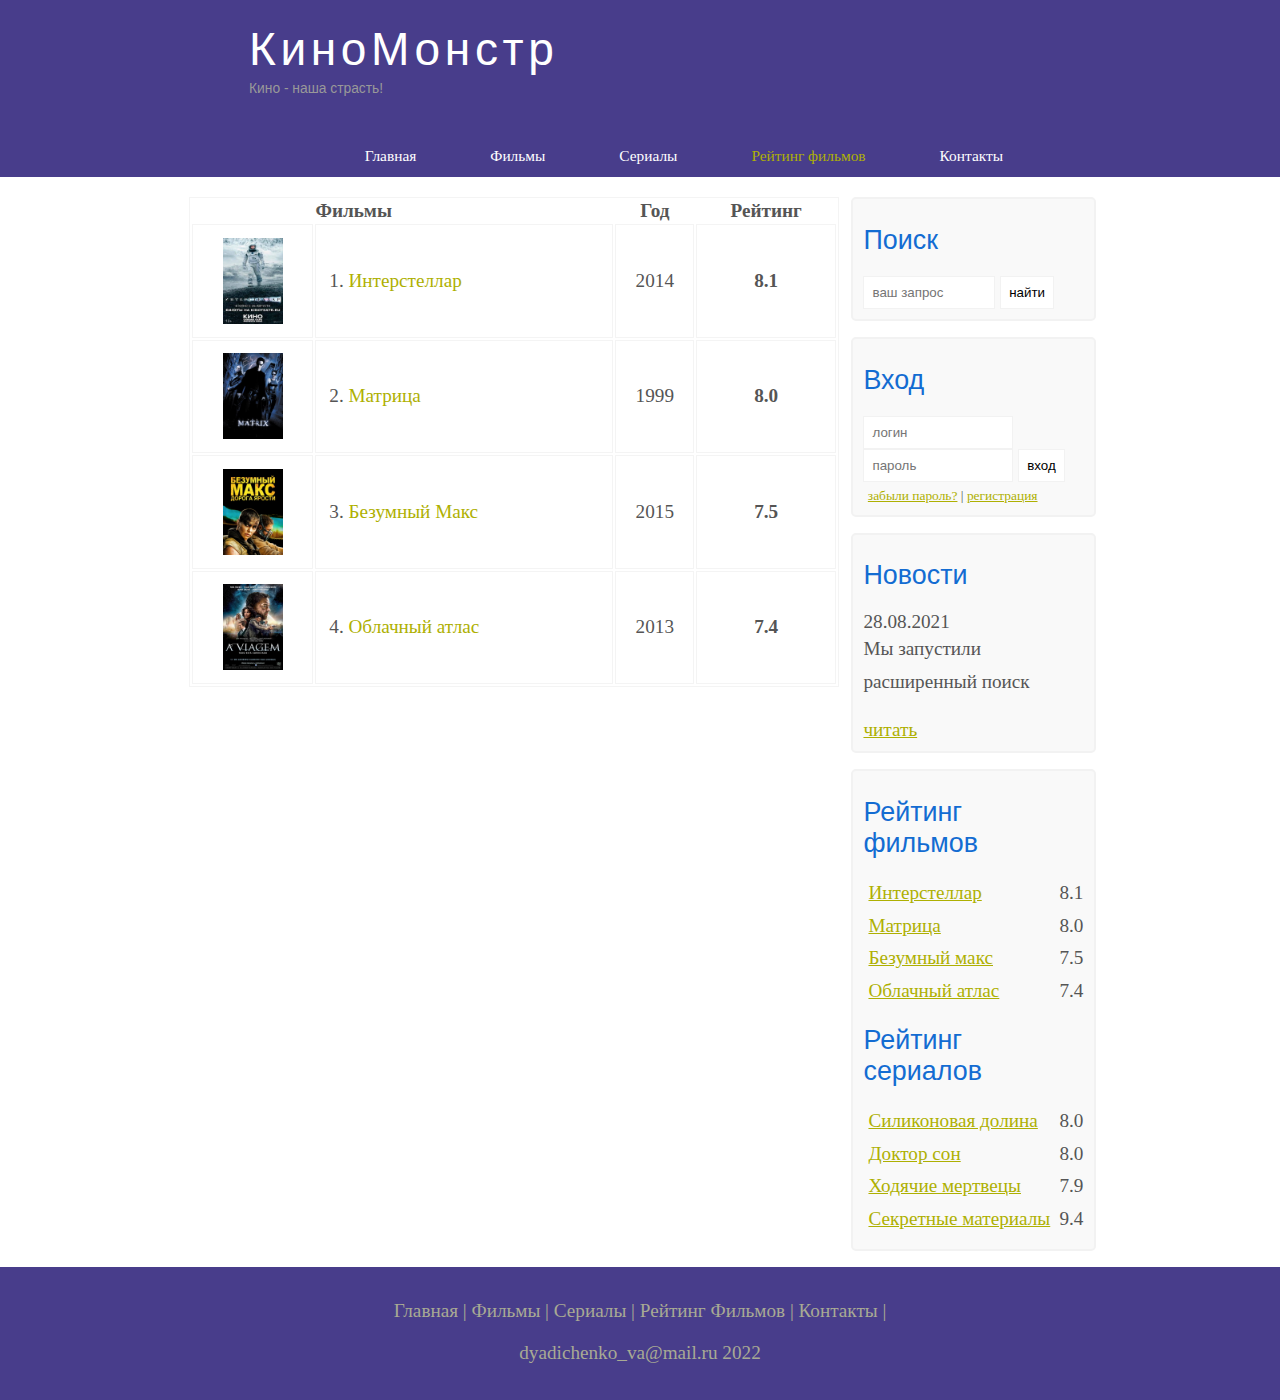
<file: reting.html>
<!DOCTYPE html>
<html lang="en">
<head>
	<meta charset="UTF-8">
	<meta name="viewport" content="width=device-width, initial-scale=1.0">
	<title>КиноМонстр</title>
	<meta name="description" content="Киномонстер - это портал о кино">
	<meta name="keywords" content="фильм, фильм онлайн, hd"/>
	<link rel="stylesheet" href="assets/css/style.css">
</head>
<body>

	<div class="main">
		<div class="header">
			<div class="logo">
				<div class="logo_text">
					<h1><a href="index.html">КиноМонстр</a></h1>
					<h2>Кино - наша страсть!</h2>	
				</div>
			</div>
			<div class="menubar">
				<ul class="menu">
					<li><a href="index.html">Главная</a></li>
					<li><a href="films.html">Фильмы</a></li>
					<li><a href="serials.html">Сериалы</a></li>
					<li class="selected"><a href="reting.html">Рейтинг фильмов</a></li>
					<li><a href="kontact.html">Контакты</a></li>
				</ul>
			</div>
		</div>
		<div class="site_content">
				<div class="sidebar_container ">
					<div class="sidebar">
						<h2>Поиск</h2>
							<form method="post" action="#" id="search_form" >
								<input type="search" name="search_field" placeholder="ваш запрос"/>
								<input type="submit" class="btn" value="найти" />
							</form>
					</div>

					<div class="sidebar">
						<h2>Вход</h2>
							<form method="post" action="#" id="login">
								<input type="text" name="login_field" placeholder="логин" />
								<input type="password" name="password_field" placeholder="пароль" />
								<input type="submit" class="btn" value="вход" />
								<div class="lables_passreg_text">
									<span><a href="#">забыли пароль?</a></span> | <span><a href="#">регистрация</a></span>
								</div>
							</form>
					</div>

					<div class="sidebar">
						<h2>Новости</h2>
							<span>28.08.2021</span>
							<p>Мы запустили расширенный поиск</p>
							<a href="#">читать</a>
					</div>

					<div class="sidebar">
						<h2>Рейтинг фильмов</h2>
						<ul>
							<li><a href="show.html">Интерстеллар</a><span class="rating_sidebar">8.1</span></li>
							<li><a href="matrix.html">Матрица</a><span class="rating_sidebar">8.0</span></li>
							<li><a href="max.html">Безумный макс</a><span class="rating_sidebar">7.5</span></li>
							<li><a href="cloud.html">Облачный атлас</a><span class="rating_sidebar">7.4</span></li>
						</ul>
			            <h2>Рейтинг сериалов</h2>
						<ul>
							<li><a href="#">Силиконовая долина</a><span class="rating_sidebar">8.0</span></li>
							<li><a href="#">Доктор сон</a><span class="rating_sidebar">8.0</span></li>
							<li><a href="#">Ходячие мертвецы</a><span class="rating_sidebar">7.9</span></li>
							<li><a href="#">Секретные материалы</a><span class="rating_sidebar">9.4</span></li>
						</ul>
					</div>

				</div>

					<div class="content">
						<table>
							<tr>
								<th></th>
								<th>Фильмы</th>
								<th class="center">Год</th>
								<th class="center">Рейтинг</th>
							</tr>
							<tr>
								<td class="center"><img src="assets/img/inters.jpg"></td>
								<td>1. <a href="show.html">Интерстеллар</a></td>
								<td class="center">2014</td>
								<td class="center reting">8.1</td>
							</tr>
							<tr>
								<td class="center"><img src="assets/img/matrix.jpg"></td>
								<td>2. <a href="matrix.html">Матрица</a></td>
								<td class="center">1999</td>
								<td class="center reting">8.0</td>
							</tr>
							<tr>
								<td class="center"><img src="assets/img/max.jpg"></td>
								<td>3. <a href="max.html">Безумный Макс</a></td>
								<td class="center">2015</td>
								<td class="center reting">7.5</td>
							</tr>
							<tr>
								<td class="center"><img src="assets/img/cloud.jpg"></td>
								<td>4. <a href="cloud.html">Облачный атлас</a></td>
								<td class="center">2013</td>
								<td class="center reting">7.4</td>
							</tr>

						</table>

					 
												 
				</div>
			</div>
		<div class="footer">
			<p>
				<a href="index.html">Главная</a> |
				<a href="films.html">Фильмы</a> |
				<a href="serials.html">Сериалы</a> |
				<a href="reting.html">Рейтинг Фильмов</a> |
				<a href="kontact.html">Контакты</a> |
			</p>
			<p>dyadichenko_va@mail.ru 2022</p>
		</div>
	</div>

	
</body>
</html>
</file>
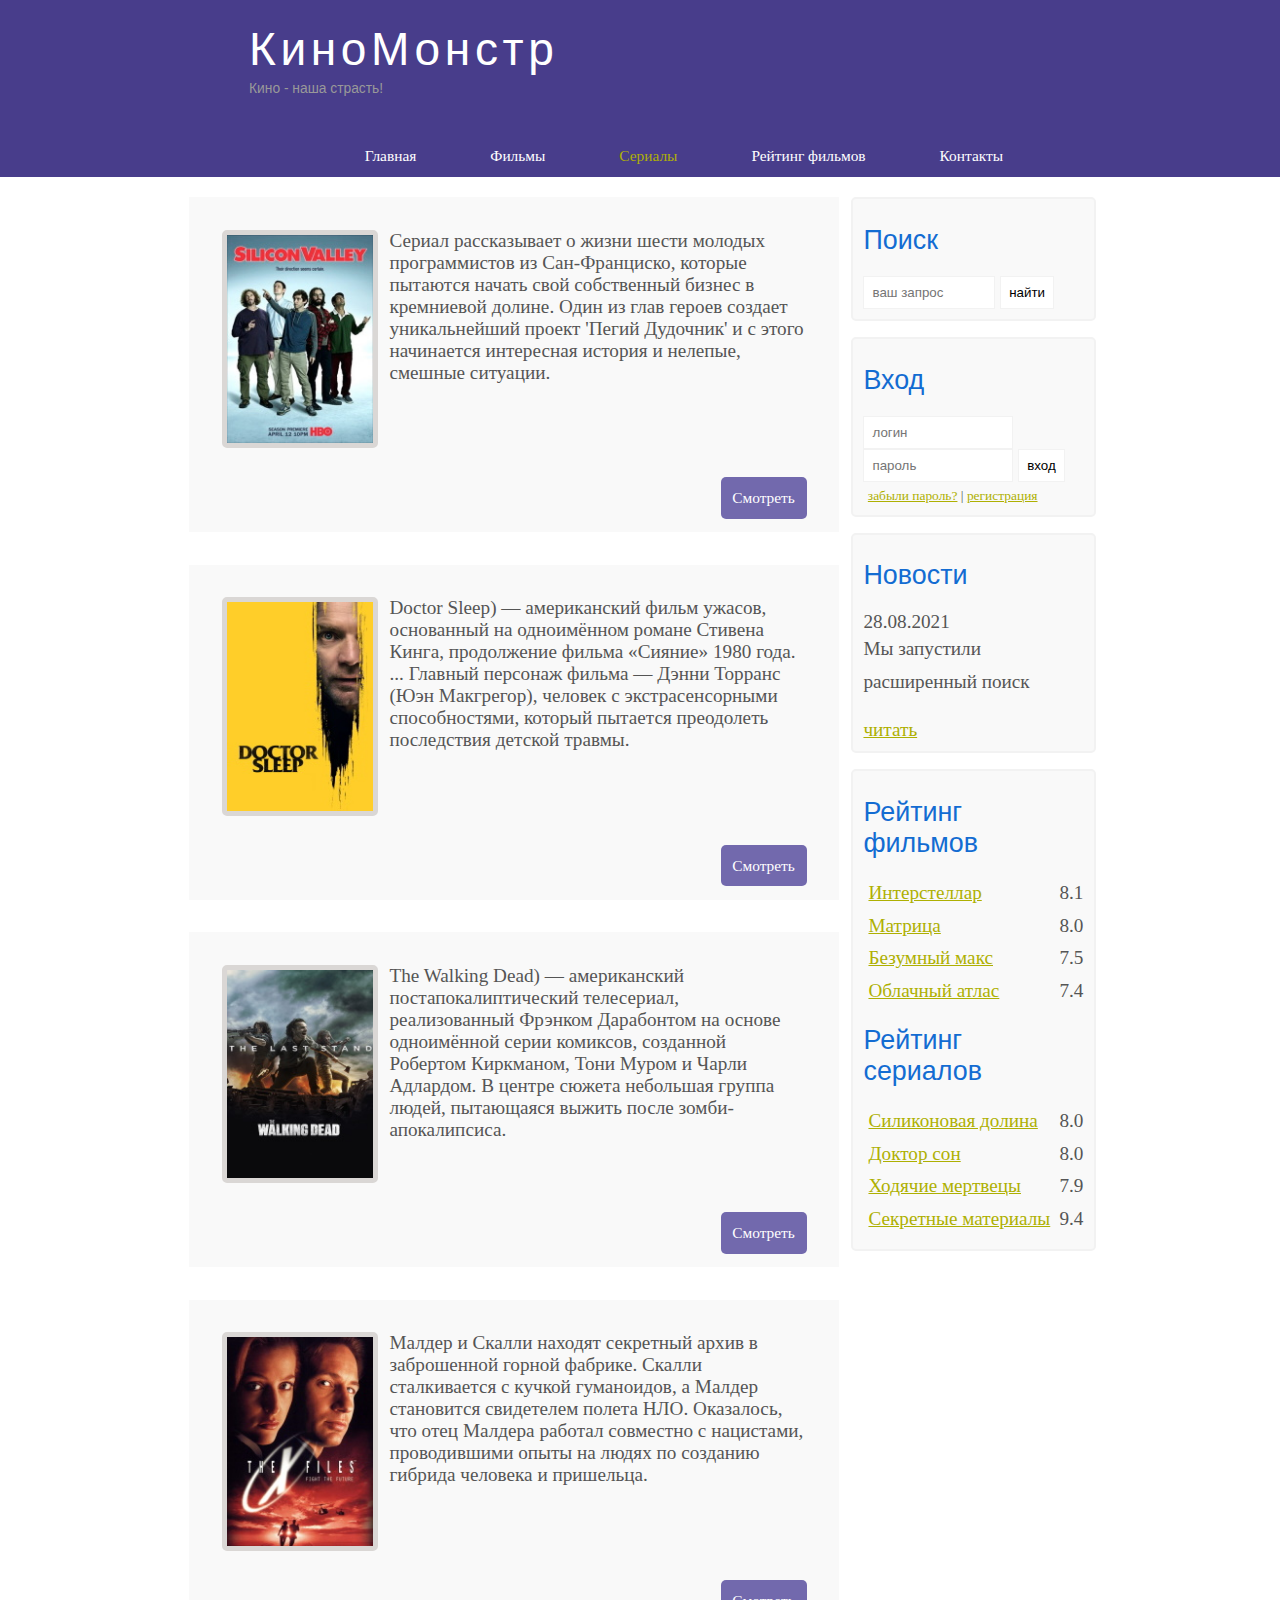
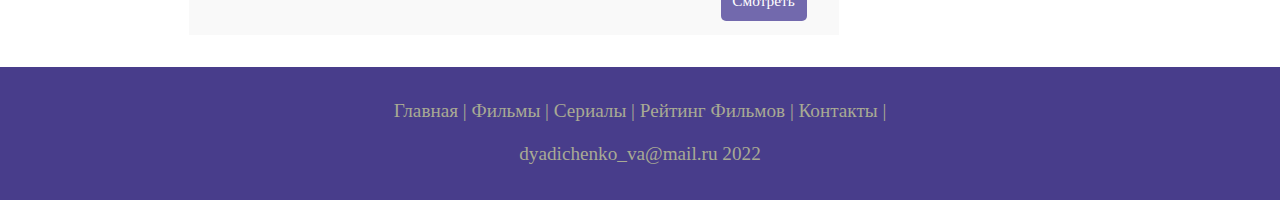
<file: serials.html>
<!DOCTYPE html>
<html lang="en">
<head>
	<meta charset="UTF-8">
	<meta name="viewport" content="width=device-width, initial-scale=1.0">
	<title>КиноМонстр</title>
	<meta name="description" content="Киномонстер - это портал о кино">
	<meta name="keywords" content="фильм, фильм онлайн, hd"/>
	<link rel="stylesheet" href="assets/css/style.css">
</head>
<body>

	<div class="main">
		<div class="header">
			<div class="logo">
				<div class="logo_text">
					<h1><a href="index.html">КиноМонстр</a></h1>
					<h2>Кино - наша страсть!</h2>	
				</div>
			</div>
			<div class="menubar">
				<ul class="menu">
					<li><a href="index.html">Главная</a></li>
					<li><a href="films.html">Фильмы</a></li>
					<li class="selected"><a href="#">Сериалы</a></li>
					<li><a href="reting.html">Рейтинг фильмов</a></li>
					<li><a href="kontact.html">Контакты</a></li>
				</ul>
			</div>
		</div>
		<div class="site_content">
				<div class="sidebar_container ">
					<div class="sidebar">
						<h2>Поиск</h2>
							<form method="post" action="#" id="search_form" >
								<input type="search" name="search_field" placeholder="ваш запрос"/>
								<input type="submit" class="btn" value="найти" />
							</form>
					</div>

					<div class="sidebar">
						<h2>Вход</h2>
							<form method="post" action="#" id="login">
								<input type="text" name="login_field" placeholder="логин" />
								<input type="password" name="password_field" placeholder="пароль" />
								<input type="submit" class="btn" value="вход" />
								<div class="lables_passreg_text">
									<span><a href="#">забыли пароль?</a></span> | <span><a href="#">регистрация</a></span>
								</div>
							</form>
					</div>

					<div class="sidebar">
						<h2>Новости</h2>
							<span>28.08.2021</span>
							<p>Мы запустили расширенный поиск</p>
							<a href="#">читать</a>
					</div>

					<div class="sidebar">
						<h2>Рейтинг фильмов</h2>
						<ul>
							<li><a href="show.html">Интерстеллар</a><span class="rating_sidebar">8.1</span></li>
							<li><a href="matrix.html">Матрица</a><span class="rating_sidebar">8.0</span></li>
							<li><a href="max.html">Безумный макс</a><span class="rating_sidebar">7.5</span></li>
							<li><a href="cloud.html">Облачный атлас</a><span class="rating_sidebar">7.4</span></li>
						</ul>
			            <h2>Рейтинг сериалов</h2>
						<ul>
							<li><a href="cilicon.html">Силиконовая долина</a><span class="rating_sidebar">8.0</span></li>
							<li><a href="slep.html">Доктор сон</a><span class="rating_sidebar">8.0</span></li>
							<li><a href="walking.html">Ходячие мертвецы</a><span class="rating_sidebar">7.9</span></li>
							<li><a href="x-files.html">Секретные материалы</a><span class="rating_sidebar">9.4</span></li>
						</ul>
					</div>

				</div>

				<div class="content">
					<div class="info_film">
						<img src="assets/img/cilicon.jpg">
						Сериал рассказывает о жизни шести молодых программистов из Сан-Франциско, которые пытаются начать свой собственный бизнес в кремниевой долине. Один из глав героев создает уникальнейший проект 'Пегий Дудочник' и с этого начинается интересная история и нелепые, смешные ситуации.
						<div class="button"><a href="cilicon.html">Смотреть</a></div>
					</div>
						<div class="info_film">
						<img src="assets/img/slep.jpg">
						Doctor Sleep) — американский фильм ужасов, основанный на одноимённом романе Стивена Кинга, продолжение фильма «Сияние» 1980 года. ... Главный персонаж фильма — Дэнни Торранс (Юэн Макгрегор), человек с экстрасенсорными способностями, который пытается преодолеть последствия детской травмы.
						<div class="button"><a href="slep.html">Смотреть</a></div>
					</div>
						<div class="info_film">
						<img src="assets/img/walking.jpg">
						The Walking Dead) — американский постапокалиптический телесериал, реализованный Фрэнком Дарабонтом на основе одноимённой серии комиксов, созданной Робертом Киркманом, Тони Муром и Чарли Адлардом. В центре сюжета небольшая группа людей, пытающаяся выжить после зомби-апокалипсиса.
						<div class="button"><a href="walking.html">Смотреть</a></div>
					</div>
						<div class="info_film">
						<img src="assets/img/x-files.jpg">
						Малдер и Скалли находят секретный архив в заброшенной горной фабрике. Скалли сталкивается с кучкой гуманоидов, а Малдер становится свидетелем полета НЛО. Оказалось, что отец Малдера работал совместно с нацистами, проводившими опыты на людях по созданию гибрида человека и пришельца.
						<div class="button"><a href="x-files.html">Смотреть</a></div>
					</div>

					 
				</div>
									 
				</div>
			</div>
		<div class="footer">
			<p>
				<a href="index.html">Главная</a> |
				<a href="films.html">Фильмы</a> |
				<a href="serials.html">Сериалы</a> |
				<a href="reting.html">Рейтинг Фильмов</a> |
				<a href="kontact.html">Контакты</a> |
			</p>
			<p>dyadichenko_va@mail.ru 2022</p>
		</div>
	</div>

	
</body>
</html>
</file>
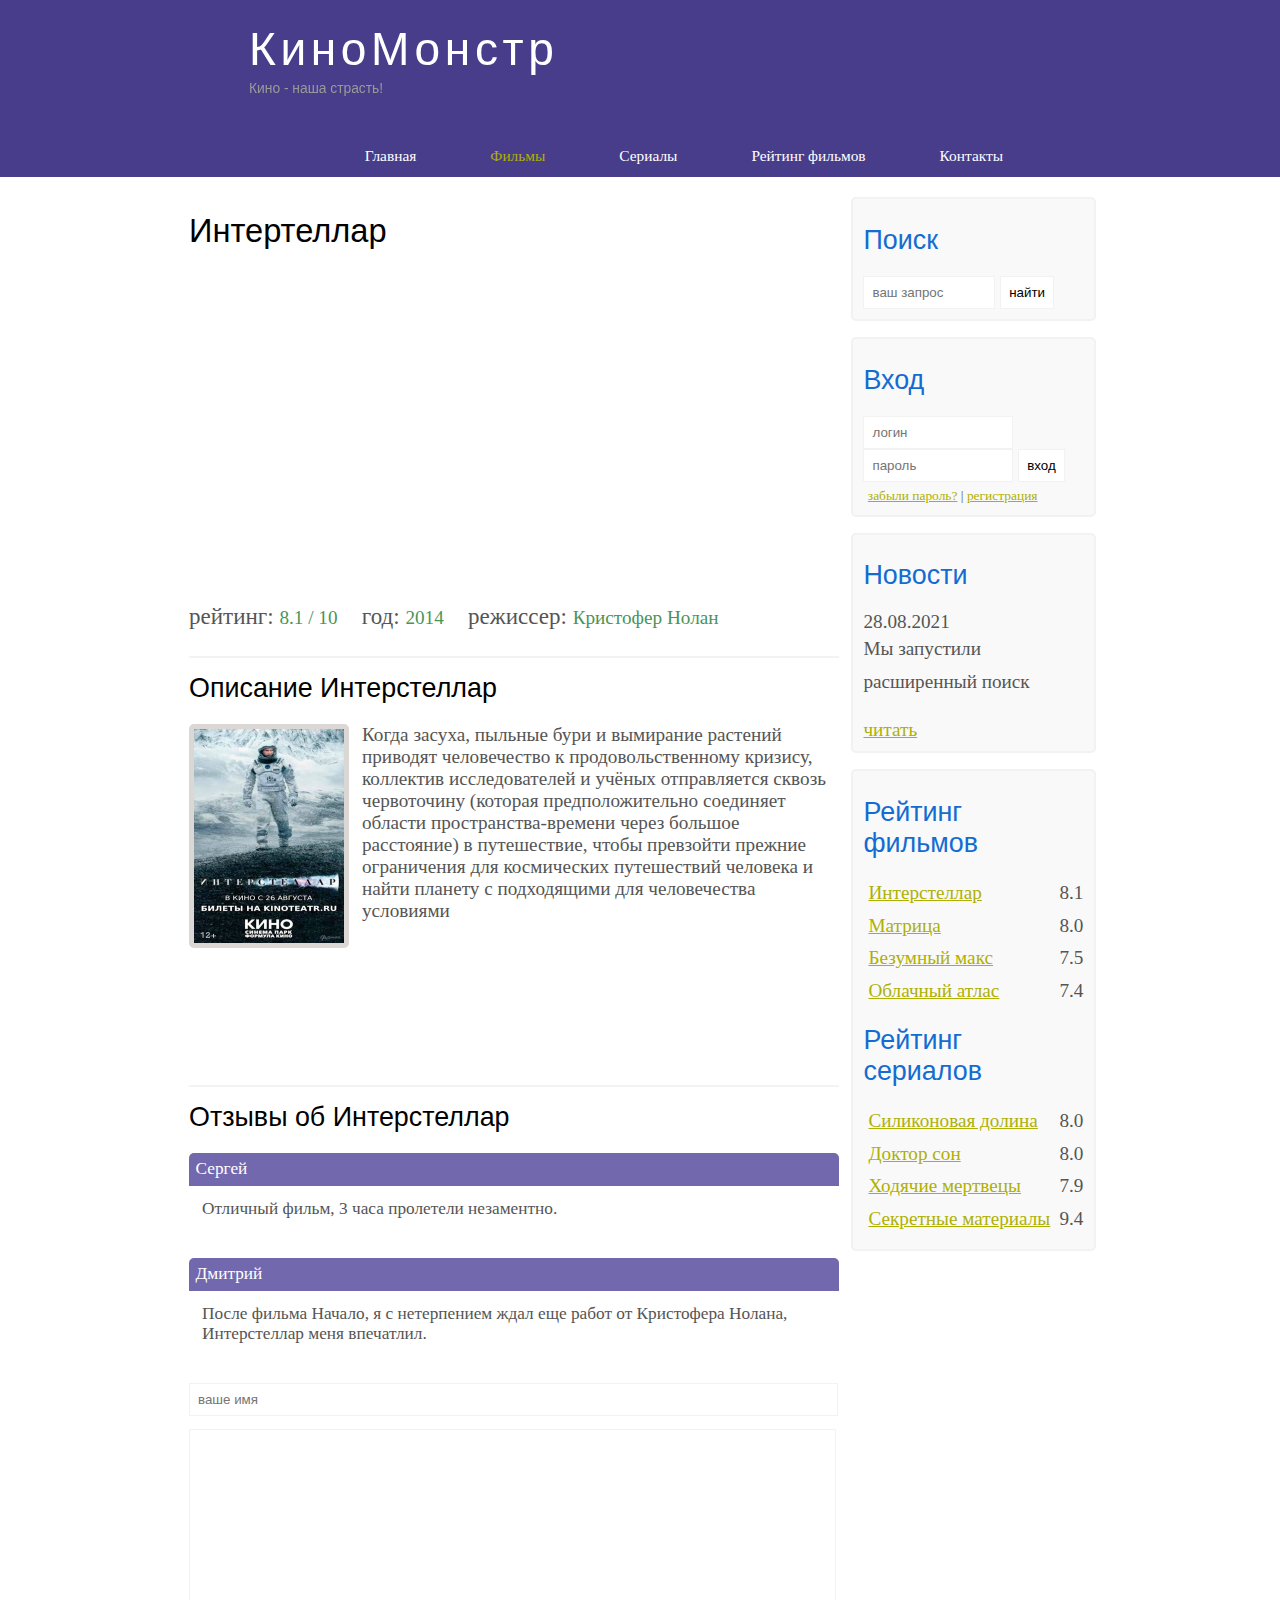
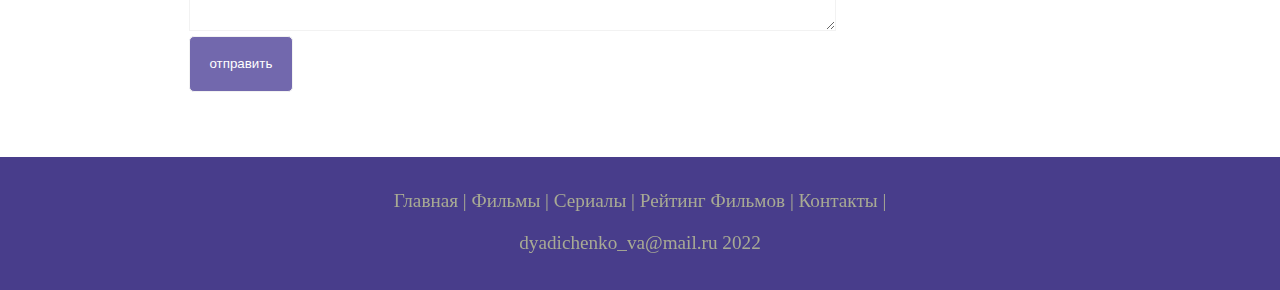
<file: show.html>
<!DOCTYPE html>
<html lang="en">
<head>
	<meta charset="UTF-8">
	<meta name="viewport" content="width=device-width, initial-scale=1.0">
	<title>КиноМонстр</title>
	<meta name="description" content="Киномонстер - это портал о кино">
	<meta name="keywords" content="фильм, фильм онлайн, hd"/>
	<link rel="stylesheet" href="assets/css/style.css">
</head>
<body>

	<div class="main">
		<div class="header">
			<div class="logo">
				<div class="logo_text">
					<h1><a href="index.html">КиноМонстр</a></h1>
					<h2>Кино - наша страсть!</h2>	
				</div>
			</div>
			<div class="menubar">
				<ul class="menu">
					<li><a href="index.html">Главная</a></li>
					<li class="selected"><a href="films.html">Фильмы</a></li>
					<li><a href="serials.html">Сериалы</a></li>
					<li><a href="reting.html">Рейтинг фильмов</a></li>
					<li><a href="kontact.html">Контакты</a></li>
				</ul>
			</div>
		</div>
		<div class="site_content">
				<div class="sidebar_container ">
					<div class="sidebar">
						<h2>Поиск</h2>
							<form method="post" action="#" id="search_form" >
								<input type="search" name="search_field" placeholder="ваш запрос"/>
								<input type="submit" class="btn" value="найти" />
							</form>
					</div>

					<div class="sidebar">
						<h2>Вход</h2>
							<form method="post" action="#" id="login">
								<input type="text" name="login_field" placeholder="логин" />
								<input type="password" name="password_field" placeholder="пароль" />
								<input type="submit" class="btn" value="вход" />
								<div class="lables_passreg_text">
									<span><a href="#">забыли пароль?</a></span> | <span><a href="#">регистрация</a></span>
								</div>
							</form>
					</div>

					<div class="sidebar">
						<h2>Новости</h2>
							<span>28.08.2021</span>
							<p>Мы запустили расширенный поиск</p>
							<a href="#">читать</a>
					</div>

					<div class="sidebar">
						<h2>Рейтинг фильмов</h2>
						<ul>
							<li><a href="show.html">Интерстеллар</a><span class="rating_sidebar">8.1</span></li>
							<li><a href="matrix.html">Матрица</a><span class="rating_sidebar">8.0</span></li>
							<li><a href="max.html">Безумный макс</a><span class="rating_sidebar">7.5</span></li>
							<li><a href="cloud.html">Облачный атлас</a><span class="rating_sidebar">7.4</span></li>
						</ul>
			            <h2>Рейтинг сериалов</h2>
						<ul>
							<li><a href="cilicon.html">Силиконовая долина</a><span class="rating_sidebar">8.0</span></li>
							<li><a href="slep.html">Доктор сон</a><span class="rating_sidebar">8.0</span></li>
							<li><a href="walking.html">Ходячие мертвецы</a><span class="rating_sidebar">7.9</span></li>
							<li><a href="x-files.html">Секретные материалы</a><span class="rating_sidebar">9.4</span></li>
						</ul>
					</div>

				</div>
				<div class="content">
					<h1>Интертеллар</h1>
					<iframe width="560" height="315" src="https://www.youtube.com/embed/m2vijtILDuk" title="YouTube video player" frameborder="0" allow="accelerometer; autoplay; clipboard-write; encrypted-media; gyroscope; picture-in-picture" allowfullscreen></iframe>
					<div class="info_film_page">
						<span class="label">рейтинг: </span><span class="value">8.1 / 10</span>
						<span class="label">год: </span><span class="value">2014</span>
						<span class="label">режиссер: </span><span class="value">Кристофер Нолан</span>
					</div>
					    <hr>
					    <h2>Описание Интерстеллар</h2>
					    <div class="descripion_film">
					    	
					    	<img src="assets/img/inters.jpg">					    	
					    	Когда засуха, пыльные бури и вымирание растений приводят человечество к продовольственному кризису, коллектив исследователей и учёных отправляется сквозь червоточину (которая предположительно соединяет области пространства-времени через большое расстояние) в путешествие, чтобы превзойти прежние ограничения для космических путешествий человека и найти планету с подходящими для человечества условиями
					    </div>


					    <hr>

					    <h2>Отзывы об Интерстеллар</h2>

					    <div class="reviews">
					    	   
					    	   <div class="review_name">
					    	   	Сергей
					    	   </div>
					    	   <div class="review_text">
					    	   	Отличный фильм, 3 часа пролетели незаментно.
					    	   </div>
					    </div>

					    <div class="reviews1">
					    	    <div class="review_name">
					    	    	Дмитрий
					    	    </div>
					    	    <div class="review_text">
					    	    	После фильма Начало, я с нетерпением ждал еще работ от Кристофера Нолана, Интерстеллар меня впечатлил.
					    	    </div>
					    </div>
					    <div class="send">
					    	<form method="post" action="#" id="review">
					    		<input type="text" name="review_name" placeholder="ваше имя">
					    		<textarea name="review_text"></textarea>
					    		<input type="submit" value="отправить">
					    	</form> 
					    </div>

					 
				</div>
			</div>
		<div class="footer">
			<p>
				<a href="index.html">Главная</a> |
				<a href="films.html">Фильмы</a> |
				<a href="serials.html">Сериалы</a> |
				<a href="reting.html">Рейтинг Фильмов</a> |
				<a href="kontact.html">Контакты</a> |
			</p>
			<p>dyadichenko_va@mail.ru 2022</p>
		</div>
	</div>

	
</body>
</html>
</file>
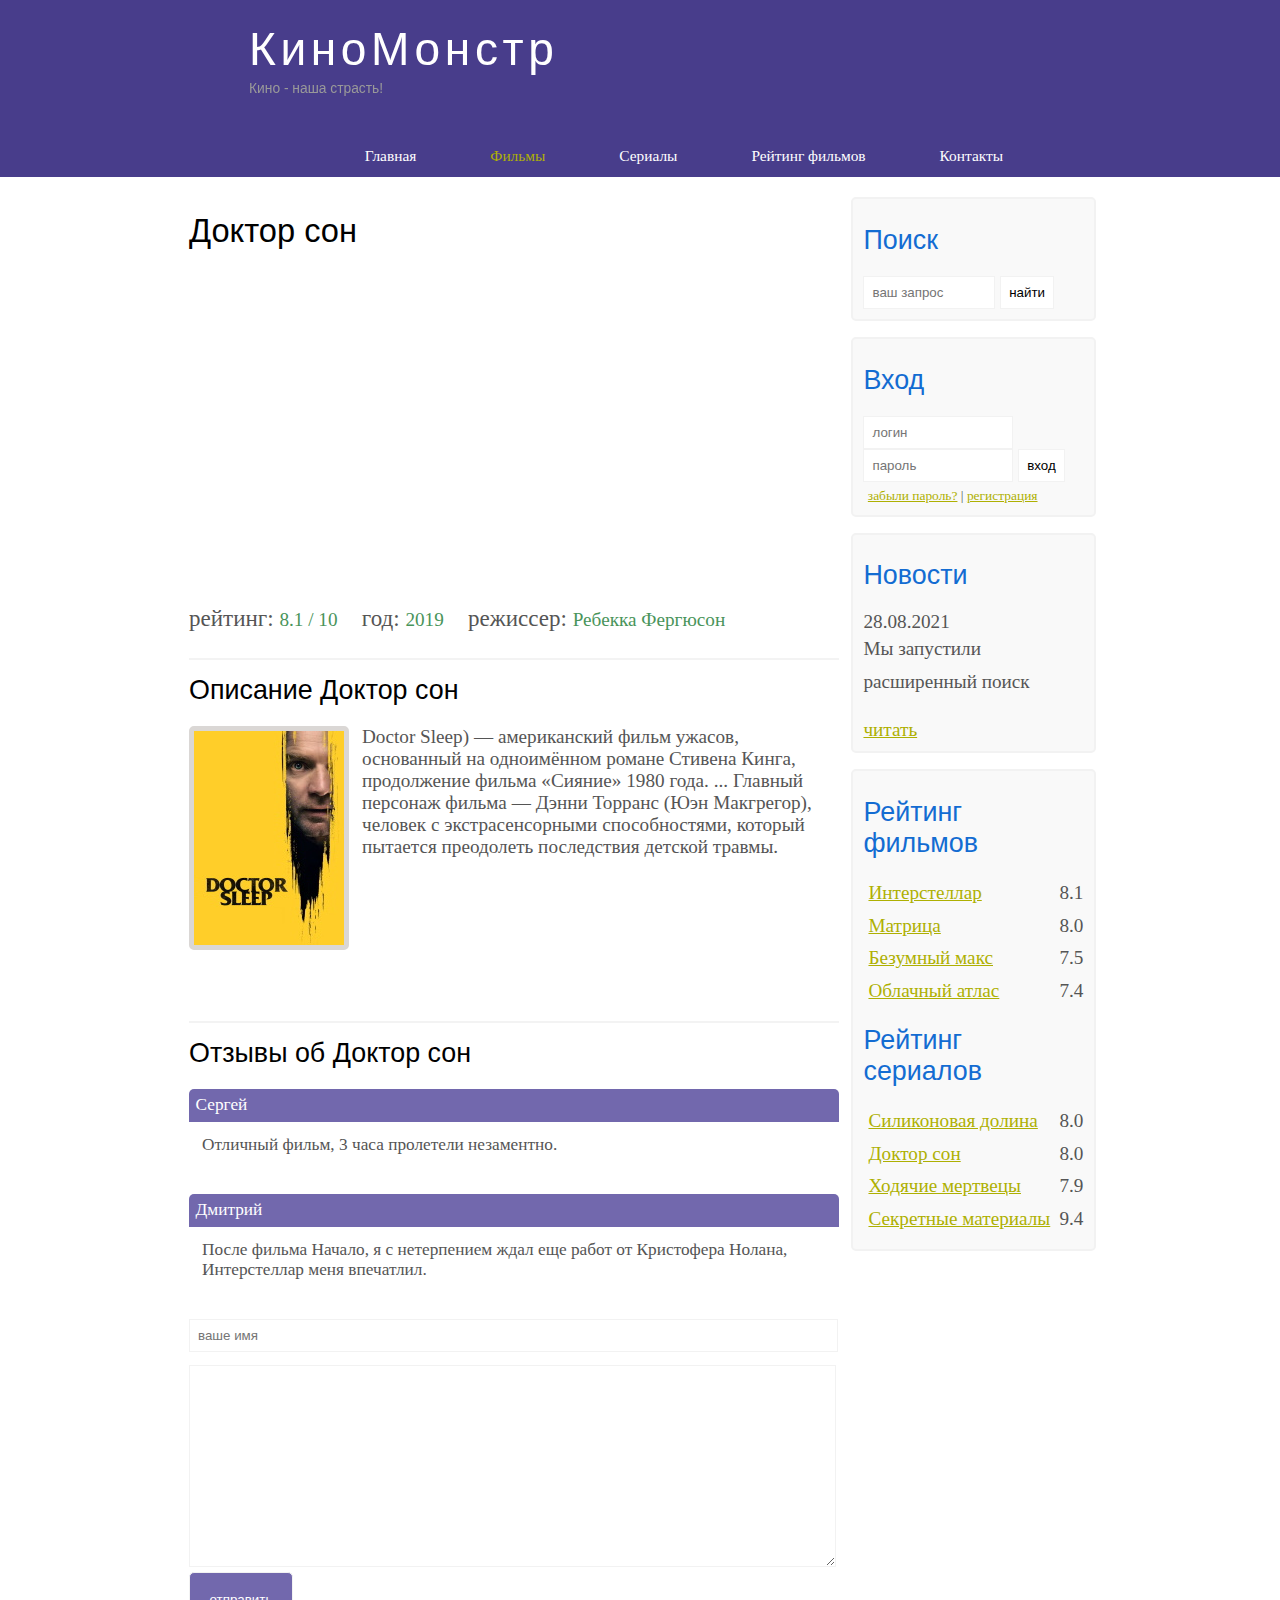
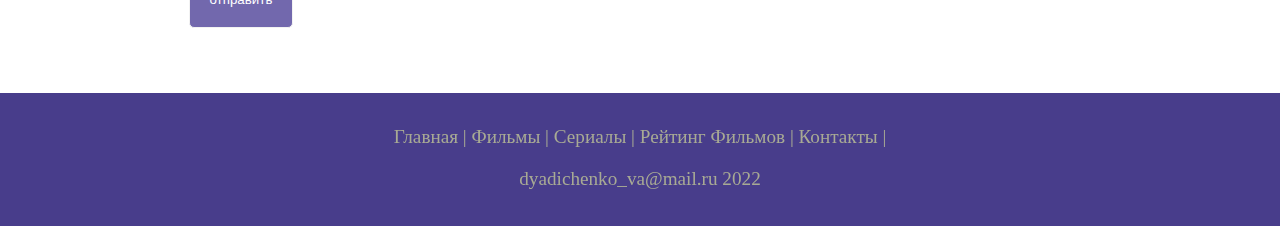
<file: slep.html>
<!DOCTYPE html>
<html lang="en">
<head>
	<meta charset="UTF-8">
	<meta name="viewport" content="width=device-width, initial-scale=1.0">
	<title>КиноМонстр</title>
	<meta name="description" content="Киномонстер - это портал о кино">
	<meta name="keywords" content="фильм, фильм онлайн, hd"/>
	<link rel="stylesheet" href="assets/css/style.css">
</head>
<body>

	<div class="main">
		<div class="header">
			<div class="logo">
				<div class="logo_text">
					<h1><a href="index.html">КиноМонстр</a></h1>
					<h2>Кино - наша страсть!</h2>	
				</div>
			</div>
			<div class="menubar">
				<ul class="menu">
					<li><a href="index.html">Главная</a></li>
					<li class="selected"><a href="films.html">Фильмы</a></li>
					<li><a href="serials.html">Сериалы</a></li>
					<li><a href="reting.html">Рейтинг фильмов</a></li>
					<li><a href="kontact.html">Контакты</a></li>
				</ul>
			</div>
		</div>
		<div class="site_content">
				<div class="sidebar_container ">
					<div class="sidebar">
						<h2>Поиск</h2>
							<form method="post" action="#" id="search_form" >
								<input type="search" name="search_field" placeholder="ваш запрос"/>
								<input type="submit" class="btn" value="найти" />
							</form>
					</div>

					<div class="sidebar">
						<h2>Вход</h2>
							<form method="post" action="#" id="login">
								<input type="text" name="login_field" placeholder="логин" />
								<input type="password" name="password_field" placeholder="пароль" />
								<input type="submit" class="btn" value="вход" />
								<div class="lables_passreg_text">
									<span><a href="#">забыли пароль?</a></span> | <span><a href="#">регистрация</a></span>
								</div>
							</form>
					</div>

					<div class="sidebar">
						<h2>Новости</h2>
							<span>28.08.2021</span>
							<p>Мы запустили расширенный поиск</p>
							<a href="#">читать</a>
					</div>

					<div class="sidebar">
						<h2>Рейтинг фильмов</h2>
						<ul>
							<li><a href="show.html">Интерстеллар</a><span class="rating_sidebar">8.1</span></li>
							<li><a href="matrix.html">Матрица</a><span class="rating_sidebar">8.0</span></li>
							<li><a href="max.html">Безумный макс</a><span class="rating_sidebar">7.5</span></li>
							<li><a href="cloud.html">Облачный атлас</a><span class="rating_sidebar">7.4</span></li>
						</ul>
			            <h2>Рейтинг сериалов</h2>
						<ul>
							<li><a href="cilicon.html">Силиконовая долина</a><span class="rating_sidebar">8.0</span></li>
							<li><a href="slep.html">Доктор сон</a><span class="rating_sidebar">8.0</span></li>
							<li><a href="walking.html">Ходячие мертвецы</a><span class="rating_sidebar">7.9</span></li>
							<li><a href="x-files.html">Секретные материалы</a><span class="rating_sidebar">9.4</span></li>
						</ul>
					</div>

				</div>
				<div class="content">
					<h1>Доктор сон</h1>
					<iframe width="560" height="317" src="https://www.youtube.com/embed/ErLNCIYj-0Q" title="YouTube video player" frameborder="0" allow="accelerometer; autoplay; clipboard-write; encrypted-media; gyroscope; picture-in-picture" allowfullscreen></iframe>
					<div class="info_film_page">
						<span class="label">рейтинг: </span><span class="value">8.1 / 10</span>
						<span class="label">год: </span><span class="value">2019</span>
						<span class="label">режиссер: </span><span class="value">‎Ребекка Фергюсон</span>
					</div>
					    <hr>
					    <h2>Описание Доктор сон</h2>
					    <div class="descripion_film">
					    	
					    	<img src="assets/img/slep.jpg">					    	
					    	Doctor Sleep) — американский фильм ужасов, основанный на одноимённом романе Стивена Кинга, продолжение фильма «Сияние» 1980 года. ... Главный персонаж фильма — Дэнни Торранс (Юэн Макгрегор), человек с экстрасенсорными способностями, который пытается преодолеть последствия детской травмы.
					    </div>


					    <hr>

					    <h2>Отзывы об Доктор сон</h2>

					    <div class="reviews">
					    	   
					    	   <div class="review_name">
					    	   	Сергей
					    	   </div>
					    	   <div class="review_text">
					    	   	Отличный фильм, 3 часа пролетели незаментно.
					    	   </div>
					    </div>

					    <div class="reviews1">
					    	    <div class="review_name">
					    	    	Дмитрий
					    	    </div>
					    	    <div class="review_text">
					    	    	После фильма Начало, я с нетерпением ждал еще работ от Кристофера Нолана, Интерстеллар меня впечатлил.
					    	    </div>
					    </div>
					    <div class="send">
					    	<form method="post" action="#" id="review">
					    		<input type="text" name="review_name" placeholder="ваше имя">
					    		<textarea name="review_text"></textarea>
					    		<input type="submit" value="отправить">
					    	</form> 
					    </div>

					 
				</div>
			</div>
		<div class="footer">
			<p>
				<a href="index.html">Главная</a> |
				<a href="films.html">Фильмы</a> |
				<a href="serials.html">Сериалы</a> |
				<a href="reting.html">Рейтинг Фильмов</a> |
				<a href="kontact.html">Контакты</a> |
			</p>
			<p>dyadichenko_va@mail.ru 2022</p>
		</div>
	</div>

	
</body>
</html>
</file>
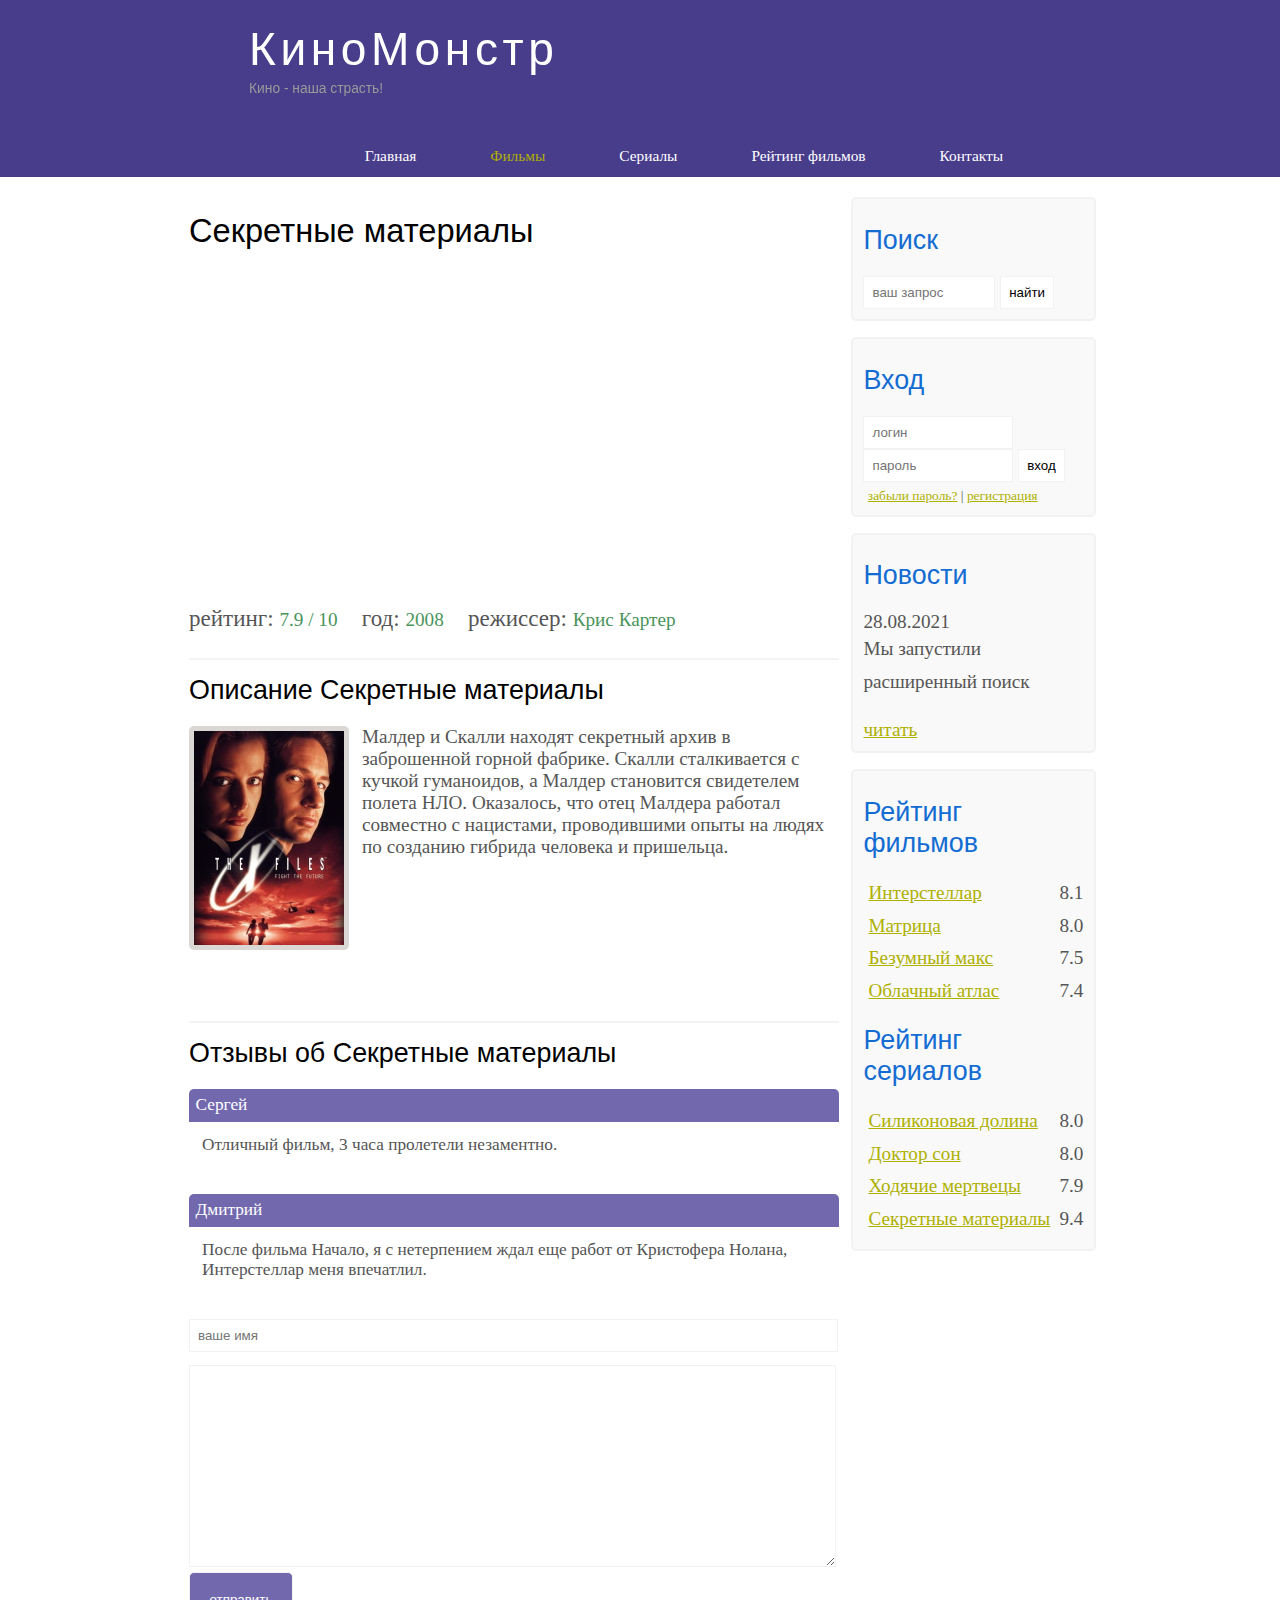
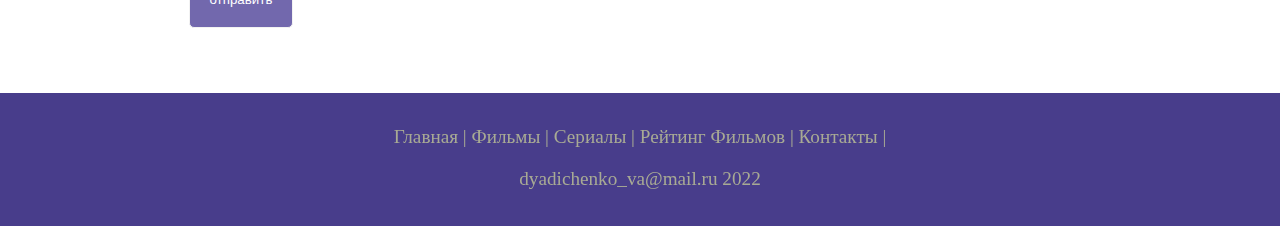
<file: x-files.html>
<!DOCTYPE html>
<html lang="en">
<head>
	<meta charset="UTF-8">
	<meta name="viewport" content="width=device-width, initial-scale=1.0">
	<title>КиноМонстр</title>
	<meta name="description" content="Киномонстер - это портал о кино">
	<meta name="keywords" content="фильм, фильм онлайн, hd"/>
	<link rel="stylesheet" href="assets/css/style.css">
</head>
<body>

	<div class="main">
		<div class="header">
			<div class="logo">
				<div class="logo_text">
					<h1><a href="index.html">КиноМонстр</a></h1>
					<h2>Кино - наша страсть!</h2>	
				</div>
			</div>
			<div class="menubar">
				<ul class="menu">
					<li><a href="index.html">Главная</a></li>
					<li class="selected"><a href="films.html">Фильмы</a></li>
					<li><a href="serials.html">Сериалы</a></li>
					<li><a href="reting.html">Рейтинг фильмов</a></li>
					<li><a href="kontact.html">Контакты</a></li>
				</ul>
			</div>
		</div>
		<div class="site_content">
				<div class="sidebar_container ">
					<div class="sidebar">
						<h2>Поиск</h2>
							<form method="post" action="#" id="search_form" >
								<input type="search" name="search_field" placeholder="ваш запрос"/>
								<input type="submit" class="btn" value="найти" />
							</form>
					</div>

					<div class="sidebar">
						<h2>Вход</h2>
							<form method="post" action="#" id="login">
								<input type="text" name="login_field" placeholder="логин" />
								<input type="password" name="password_field" placeholder="пароль" />
								<input type="submit" class="btn" value="вход" />
								<div class="lables_passreg_text">
									<span><a href="#">забыли пароль?</a></span> | <span><a href="#">регистрация</a></span>
								</div>
							</form>
					</div>

					<div class="sidebar">
						<h2>Новости</h2>
							<span>28.08.2021</span>
							<p>Мы запустили расширенный поиск</p>
							<a href="#">читать</a>
					</div>

					<div class="sidebar">
						<h2>Рейтинг фильмов</h2>
						<ul>
							<li><a href="show.html">Интерстеллар</a><span class="rating_sidebar">8.1</span></li>
							<li><a href="matrix.html">Матрица</a><span class="rating_sidebar">8.0</span></li>
							<li><a href="max.html">Безумный макс</a><span class="rating_sidebar">7.5</span></li>
							<li><a href="cloud.html">Облачный атлас</a><span class="rating_sidebar">7.4</span></li>
						</ul>
			            <h2>Рейтинг сериалов</h2>
						<ul>
							<li><a href="cilicon.html">Силиконовая долина</a><span class="rating_sidebar">8.0</span></li>
							<li><a href="slep.html">Доктор сон</a><span class="rating_sidebar">8.0</span></li>
							<li><a href="walking.html">Ходячие мертвецы</a><span class="rating_sidebar">7.9</span></li>
							<li><a href="x-files.html">Секретные материалы</a><span class="rating_sidebar">9.4</span></li>
						</ul>
					</div>

				</div>
				<div class="content">
					<h1>Секретные материалы</h1>
					<iframe width="560" height="317" src="https://www.youtube.com/embed/3oOAMoAKdMo" title="YouTube video player" frameborder="0" allow="accelerometer; autoplay; clipboard-write; encrypted-media; gyroscope; picture-in-picture" allowfullscreen></iframe>
					<div class="info_film_page">
						<span class="label">рейтинг: </span><span class="value">7.9 / 10</span>
						<span class="label">год: </span><span class="value">2008</span>
						<span class="label">режиссер: </span><span class="value">‎Крис Картер</span>
					</div>
					    <hr>
					    <h2>Описание Секретные материалы</h2>
					    <div class="descripion_film">
					    	
					    	<img src="assets/img/x-files.jpg">					    	
					    	Малдер и Скалли находят секретный архив в заброшенной горной фабрике. Скалли сталкивается с кучкой гуманоидов, а Малдер становится свидетелем полета НЛО. Оказалось, что отец Малдера работал совместно с нацистами, проводившими опыты на людях по созданию гибрида человека и пришельца.
					    </div>


					    <hr>

					    <h2>Отзывы об Секретные материалы</h2>

					    <div class="reviews">
					    	   
					    	   <div class="review_name">
					    	   	Сергей
					    	   </div>
					    	   <div class="review_text">
					    	   	Отличный фильм, 3 часа пролетели незаментно.
					    	   </div>
					    </div>

					    <div class="reviews1">
					    	    <div class="review_name">
					    	    	Дмитрий
					    	    </div>
					    	    <div class="review_text">
					    	    	После фильма Начало, я с нетерпением ждал еще работ от Кристофера Нолана, Интерстеллар меня впечатлил.
					    	    </div>
					    </div>
					    <div class="send">
					    	<form method="post" action="#" id="review">
					    		<input type="text" name="review_name" placeholder="ваше имя">
					    		<textarea name="review_text"></textarea>
					    		<input type="submit" value="отправить">
					    	</form> 
					    </div>

					 
				</div>
			</div>
		<div class="footer">
			<p>
				<a href="index.html">Главная</a> |
				<a href="films.html">Фильмы</a> |
				<a href="serials.html">Сериалы</a> |
				<a href="reting.html">Рейтинг Фильмов</a> |
				<a href="kontact.html">Контакты</a> |
			</p>
			<p>dyadichenko_va@mail.ru 2022 </p>
		</div>
	</div>

	
</body>
</html>
</file>
<file: assets/css/style.css>
*{
	margin: 0;
	padding: 0;
}

body {
	font-size: 1.2em;
	background-color: #fff;
	color: #555;
}

p {
	padding: 0 0 20px 0;
	line-height: 1.7em;
}

input[type="text"], input[type="password"], input[type="search"] {
	color: #5d5d5d;
	width: 60%;
	padding: 8px;
}

input, textarea {
	outline: none;
	border: none;
	border: solid 1px #f2f2f2;
}

h1, h2 {
	font: normal 170% 'century gothic', arial;
	margin: 0 0 15px 0;
	padding: 15px 0 5px 0;
	color: #000;
}
h3 {
	font: normal 150%, 'century gothic', arial;
}
h2 {
	font-size: 140%;
}

a, a:hover {
	outline: none;
	text-decoration: underline;
	color: #aeb002;
}

ul {
	margin: 2px 0 22px 17px;
}

ul li {
	margin: 0 0 6px 0;
	padding: 0 0 4px 5px;
	line-height: 1.5em;
}

.header{
	background-color: darkslateblue;
	height: 177px;
	font-size: 0.8em;
	margin-left: 0px;
	margin-right: 0px;
	min-width: 900px;
}

.main, .logo, .menubar, .site_content, .footer {
	margin-left: auto;
	margin-right: auto;
}

.logo {
	width: 800px;
	padding-bottom: 40px;
}
.logo h1, .logo h2 {
	font: normal 300%'century gothic', arial, sans-serif;
	margin: 0 0 0 9px;
}
.logo_text h1, .logo_text h1 a, .logo_text h1 a:hover {
	padding: 22px 0 0 0;
	color: #fff;
	letter-spacing: 0.1em;
	text-decoration: none;
}
.logo_text h2 {
	font-size: 0.9em;
	padding: 4px 0 0 0;
	color: #999;
}

.menubar {

	width: 800px;
	height: 46px;
}

ul.menu {
	float: right;
}

ul.menu li {
	float: left;
	padding: 0 0 0 9px;
	list-style: none;
	margin: 0px 2px 0 0;
}

ul.menu li a{
	font: normal 100% 'trebuchet ms'sans-serif;
	display: block;
	height: 2px;
	padding: 6px 35px 8px 28px;
	color: #fff;
	text-decoration: none;
}

ul.menu li.selected a {
	color: #aeb004;
}

ul.menu li a:hover {
	color: #e4ec04;
}

hr {
	border: solid 1px #f3f3f3;
}

.site_content {
	width: 912px;
	overflow:hidden;
	margin: 20px auto 0 auto;
	background-color: white;
}

.sidebar_container {
	float: right;
	width: 211px;	
}

.sidebar {
	float: right;
	width: 220px;
	padding: 5%;
	margin: 0 0 16px 0;
	border: solid 2px #f2f2f2;
	border-radius: 5px;
	background-color: #f9f9f9;
}

.btn {
	padding: 8px;
	background-color: white;
	cursor: pointer;
}
.sidebar h2 {
	color: #136cd2;
}

.lables_passreg_text {
	font-size: 0.7em;
	margin-top: 3%;
	margin-left: 2%;
}

.sidebar ul {
	margin: 0;
}

.sidebar ul li {
	list-style-type: none;
	margin: 0 0 0 0;
}

.sidebar .rating_sidebar {
	float: right;
}

.content {
	text-align: left;
	width: 650px;
	padding: 0 0 0 5px;
	float: left;
}

.content a {
	text-decoration: none;
}
.films_block {
	margin-bottom: 5%;
}
.films_block img {
	border-radius: 5px;
	border: solid 5px #dad7d5;
	width: 21%;
}

.posts .posts_content {
	font-size: 0.8em;
}
.info_film_page {
    margin-top: 2%;
    margin-bottom: 4%;
}
.info_film_page .label {
	font-size: 1.2em;
}
.info_film_page .value {
	font-size: 1em;
	color: #49945a;
	margin-right: 3%;
}

.descripion_film {
	margin-bottom: 25%;
}
.descripion_film img{
	float: left;
	margin-right: 2%;
	border-radius: 5px;
	border: solid 5px #dad7d5;
}

.reviews {
	margin-bottom: 4%;
	font-size: 0.9em;
}

.reviews .review_name {
	background-color: #7268ad;
	color: white;
	padding: 1%;
	border-top-left-radius: 5px;
	border-top-right-radius: 5px;
}

.reviews .review_text {
    padding-top: 2%;
    padding-bottom: 2%;
    padding-left: 2%;
}

.reviews1 {
	margin-bottom: 4%;
	font-size: 0.9em;
}
.reviews1 .review_name {
	background-color: #7268ad;
	color: white;
	padding: 1%;
	border-top-left-radius: 5px;
	border-top-right-radius: 5px;
}
.reviews1 .review_text {
    padding-top: 2%;
    padding-bottom: 2%;
    padding-left: 2%;
    
}

.send {
	margin-bottom: 10%;
}
.send input[type="text"] textarea {
	border: solid 1px #c3c3c3;
	margin-bottom: 20%;
}
.send input[type="text"] {
	width: 97%;
	margin-bottom: 2%;
}
.send textarea {
	width: 645px;
	height: 200px;
}
.send input[type="submit"] {
   	padding: 3%;
	color: white;
	border-radius: 5px;
	background-color: #7268ad;
}

.info_film {
	margin-bottom: 5%;
	background-color: #f9f9f9;
	padding: 5%;
	height: 270px;
}
.info_film img {
	float: left;
	margin-right: 2%;
	border-radius: 5px;
	border: solid 5px #dad7d5;
	width: 25%;
}
.button {
	background-color: #7269ad;
	padding: 2%;
	color: white;
	border-radius: 5px;
	float: right;
	margin-top: 5%;
	clear: both;
	font-size: 0.8em;
}
.button a {
	color: white;
}

table { 
	width: 100%;
	border: solid 1px #f4f4f4;
}
td {
	padding: 2%;
	border: solid 1px #f4f4f4;
}
td img {
	width: 60px;
	vertical-align: middle;
}
.center {
	text-align: center;
}
.reting {
	font-weight: bold;
}

.footer {
	width: 100%;
	height: 100px;
	padding: 28px 0 5px 0;
	text-align: center;
	background-color: darkslateblue;
	color: #a8aa94;
	margin-left: 0px;
	margin-right: 0px;
	min-width: 900px;
}

.footer a {
	color: #a8aa94;
	text-decoration: none;
}
.footer a:hover {
	color: #fff;
	text-decoration: none;
}

.footer p {
	padding: 0 0 10px 0;
}




@media only screen
and (min-device-width: 320px)
and (max-device-width: 568px) {

	.header {
	background-color: #257965;
	min-width: 100%;
	height: 20%;
	text-align: center;
	}

	.logo {
		width: 100%;
	}
	.site_content {
		width: 100%;
	}
	.menubar {
		width: 100%;
		height: 100%;
	}

	.content {
		width: 100%;
		text-align: center;
	}
	.site_content {
		width: 100%;
		text-align: center;
	}
	.sidebar_container {
		display: none;
	}
	.footer {
		display: none;
	}

	ul.menu {
		float: none;
		}
	ul.menu li {
		margin: 0;
		padding: 0;
		float: none;
	}
	.logo h1 {
		font: normal 235% 'century gothic', arial, sans-serif;
	}
	.logo h2 {
		font: normal 100% 'century gothic', arial, sans-serif;
		color: white;
	}
	.content {
		font: normal 110% 'century gothic', arial;
	}
	.films_block img {
		width: 43%;
	}
	.posts_content p {
		line-height: 1.5em;
		padding: 3%;
		text-align: left;
	}
	.posts p {
		font-size: 120%;
	}

	.info_film {
		float: none;
		height: 100%;
	}
	.info_film img {
		width: 90%;
		margin-bottom: 5%;
	}
	.button {
		float: none;
	}


}
</file>
